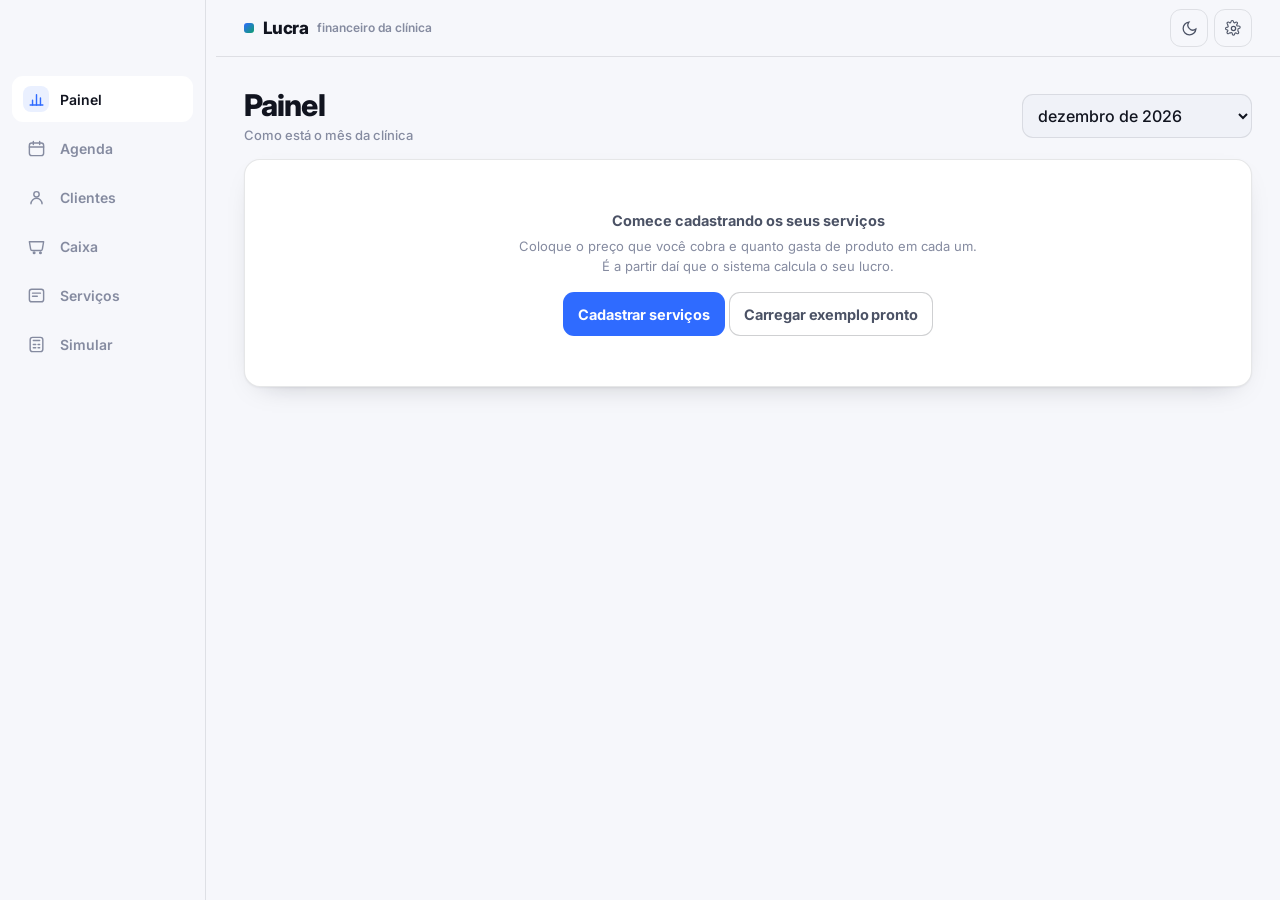
<file: fonte/base-original.html>
<!DOCTYPE html>
<html lang="pt-BR">
<head>
<meta charset="UTF-8">
<meta name="viewport" content="width=device-width, initial-scale=1, viewport-fit=cover">
<meta name="theme-color" content="#0E1016">
<title>Lucra · Financeiro para clínicas</title>
<link rel="preconnect" href="https://fonts.googleapis.com">
<link rel="preconnect" href="https://fonts.gstatic.com" crossorigin>
<link href="https://fonts.googleapis.com/css2?family=Inter:wght@400;500;600;700;800&display=swap" rel="stylesheet">
<style>
:root{
  --bg:#F6F7FB; --surf:#FFFFFF; --surf2:#F0F2F8; --line:rgba(17,20,31,.10); --line2:rgba(17,20,31,.20);
  --tx:#11141F; --tx2:#4B5265; --tx3:#858BA0;
  --ac:#2F6BFF; --ac-soft:rgba(47,107,255,.10);
  --ok:#0E9F6E; --ok-soft:rgba(14,159,110,.12);
  --war:#C2740A; --war-soft:rgba(194,116,10,.12);
  --bad:#D64545; --bad-soft:rgba(214,69,69,.12);
  --r:16px; --r-s:11px; --lado:16px; --max:960px;
  --sh:0 1px 2px rgba(17,20,31,.05),0 10px 28px -18px rgba(17,20,31,.35);
}
[data-t="escuro"]{
  --bg:#0E1016; --surf:#171A23; --surf2:#1E222D; --line:rgba(255,255,255,.09); --line2:rgba(255,255,255,.18);
  --tx:#EEF0F6; --tx2:#B2B8C8; --tx3:#7B8295;
  --ac:#6D97FF; --ac-soft:rgba(109,151,255,.14);
  --ok:#3DD39E; --ok-soft:rgba(61,211,158,.14);
  --war:#F0B45E; --war-soft:rgba(240,180,94,.14);
  --bad:#FF7A7A; --bad-soft:rgba(255,122,122,.14);
  --sh:0 1px 2px rgba(0,0,0,.4),0 10px 28px -18px rgba(0,0,0,.7);
}
*{margin:0;padding:0;box-sizing:border-box;-webkit-tap-highlight-color:transparent}
html{-webkit-text-size-adjust:100%}
body{font-family:'Inter',-apple-system,BlinkMacSystemFont,'Segoe UI',system-ui,sans-serif;
  background:var(--bg);color:var(--tx);font-size:15px;line-height:1.55;min-height:100dvh;
  -webkit-font-smoothing:antialiased;padding-bottom:calc(84px + env(safe-area-inset-bottom,0px))}
button,input,select,textarea{font-family:inherit;font-size:15px;color:inherit}
button{background:none;border:none;cursor:pointer;font-weight:600}
.wrap{width:100%;max-width:var(--max);margin:0 auto;padding:0 var(--lado)}

/* topo */
header{position:sticky;top:0;z-index:30;background:color-mix(in srgb,var(--bg) 86%,transparent);
  border-bottom:1px solid var(--line);backdrop-filter:blur(14px) saturate(170%);
  -webkit-backdrop-filter:blur(14px) saturate(170%);padding-top:env(safe-area-inset-top,0px)}
.top{display:flex;align-items:center;justify-content:space-between;gap:12px;height:56px}
.logo{display:flex;align-items:center;gap:9px;font-weight:800;letter-spacing:-.03em;font-size:17px}
.logo i{width:10px;height:10px;border-radius:3px;background:linear-gradient(135deg,var(--ac),var(--ok));display:block}
.logo small{font-weight:600;font-size:12px;color:var(--tx3);letter-spacing:0}
.ibtn{width:38px;height:38px;border-radius:11px;border:1px solid var(--line);display:grid;place-items:center;color:var(--tx2)}
.ibtn:active{background:var(--surf2)}

main{padding:18px 0 32px;animation:up .3s ease both}
@keyframes up{from{opacity:0;transform:translateY(6px)}to{opacity:1;transform:none}}
h1{font-size:22px;font-weight:800;letter-spacing:-.03em;line-height:1.2}
h2{font-size:16px;font-weight:700;letter-spacing:-.02em}
.sub{color:var(--tx3);font-size:13px;margin-top:3px;font-weight:500;line-height:1.45}
.eyebrow{font-size:10.5px;font-weight:700;letter-spacing:.08em;text-transform:uppercase;color:var(--tx3)}
.sec{margin-top:22px}
.sec-top{display:flex;align-items:center;justify-content:space-between;gap:10px;margin-bottom:10px;flex-wrap:wrap}
.sel-mes{max-width:230px}
@media (max-width:620px){.sel-mes{max-width:none;margin-top:4px}}

.card{background:var(--surf);border:1px solid var(--line);border-radius:var(--r);padding:15px;box-shadow:var(--sh)}
.card+.card{margin-top:10px}

/* botoes */
.btn{display:inline-flex;align-items:center;justify-content:center;gap:7px;min-height:44px;padding:0 14px;
  border-radius:var(--r-s);border:1px solid var(--line2);font-weight:700;font-size:14.5px;letter-spacing:-.01em;
  transition:transform .1s,background .15s}
.btn:active{transform:scale(.985)}
.btn.pri{background:var(--ac);color:#fff;border-color:transparent}
.btn.soft{background:var(--surf);color:var(--tx2)}
.btn.full{width:100%}
.btn.sm{min-height:36px;padding:0 10px;font-size:13px;border-radius:9px;font-weight:600}
.btn.danger{color:var(--bad);border-color:var(--line)}
.row{display:flex;gap:8px;flex-wrap:wrap}

/* campos */
label{display:block;font-size:12px;font-weight:600;color:var(--tx3);margin-bottom:5px;letter-spacing:.005em}
input,select{width:100%;background:var(--surf2);border:1px solid var(--line);border-radius:var(--r-s);
  padding:10px 11px;font-size:16px;font-weight:500;line-height:1.4;transition:border-color .15s,box-shadow .15s}
input:focus,select:focus{outline:none;border-color:var(--ac);box-shadow:0 0 0 3px var(--ac-soft)}
.grid2{display:grid;grid-template-columns:1fr 1fr;gap:10px}
.grid3{display:grid;grid-template-columns:repeat(3,1fr);gap:10px}
.field{margin-bottom:10px}
@media (max-width:520px){.grid3{grid-template-columns:1fr 1fr}}

/* stats */
.stats{display:grid;grid-template-columns:repeat(auto-fit,minmax(158px,1fr));gap:10px}
@media (max-width:379px){.stats{grid-template-columns:1fr}}
.stat{background:var(--surf);border:1px solid var(--line);border-radius:var(--r);padding:15px;box-shadow:var(--sh)}
.stat .lb{font-size:11.5px;font-weight:600;color:var(--tx3);display:flex;align-items:center;gap:6px;line-height:1.3}
.stat .vl{display:block;font-size:21px;font-weight:800;letter-spacing:-.035em;margin-top:6px;line-height:1.2;
  font-variant-numeric:tabular-nums;overflow-wrap:anywhere}
.stat .ex{display:block;font-size:11.5px;font-weight:500;color:var(--tx3);margin-top:4px;line-height:1.35}
.v-ok{color:var(--ok)} .v-bad{color:var(--bad)} .v-war{color:var(--war)} .v-ac{color:var(--ac)}

.bar{height:8px;border-radius:99px;background:var(--surf2);overflow:hidden;border:1px solid var(--line)}
.bar i{display:block;height:100%;background:linear-gradient(90deg,var(--ac),var(--ok));transition:width .5s ease}

/* listas */
.item{display:flex;align-items:center;gap:12px;padding:13px 0;border-bottom:1px solid var(--line);flex-wrap:wrap}
.item:last-child{border-bottom:none}
.item .mn{flex:1 1 auto;min-width:0}
.item .mn>b{display:block;font-size:14.5px;font-weight:700;letter-spacing:-.015em;line-height:1.3}
.item .mn small{display:block;font-size:12px;color:var(--tx3);font-weight:500;margin-top:2px;line-height:1.45}
.item .mn small b{font-weight:700;color:var(--tx2)}
.item .vr{text-align:right;font-weight:700;font-size:14.5px;font-variant-numeric:tabular-nums;white-space:nowrap}
.item .vr small{display:block;font-size:11.5px;color:var(--tx3);font-weight:500;margin-top:1px}
.item .acts{display:flex;gap:6px;margin-left:auto;flex:none}
.item .acts .btn{white-space:nowrap}
@media (max-width:620px){
  .item{align-items:flex-start}
  .item .mn{flex:1 1 100%}
  .item .vr{flex:1 1 100%;text-align:left;display:flex;align-items:baseline;gap:8px;margin-top:4px}
  .item .vr small{margin-top:0}
  .item .acts{width:100%;margin-left:0;margin-top:9px}
  .item .acts .btn{flex:1;padding:0 6px}
  .item .acts .btn.ic{flex:0 0 42px}
}
.pill{display:inline-flex;align-items:center;gap:5px;font-size:11px;font-weight:700;padding:3px 9px;
  border-radius:99px;background:var(--surf2);color:var(--tx2);border:1px solid var(--line)}
.pill.ok{background:var(--ok-soft);color:var(--ok);border-color:transparent}
.pill.bad{background:var(--bad-soft);color:var(--bad);border-color:transparent}
.pill.war{background:var(--war-soft);color:var(--war);border-color:transparent}
.pill.ac{background:var(--ac-soft);color:var(--ac);border-color:transparent}

table{width:100%;border-collapse:collapse;font-size:14px}
th{text-align:left;font-size:11.5px;font-weight:700;color:var(--tx3);text-transform:uppercase;
  letter-spacing:.06em;padding:0 8px 9px 0;white-space:nowrap}
td{padding:10px 8px 10px 0;border-top:1px solid var(--line);font-variant-numeric:tabular-nums}
th:last-child,td:last-child{text-align:right;padding-right:0}
.scroll{overflow-x:auto;-webkit-overflow-scrolling:touch}

.vazio{text-align:center;padding:30px 12px;color:var(--tx3)}
.vazio b{display:block;color:var(--tx2);font-size:14.5px;margin-bottom:5px}
.vazio p{font-size:13px;line-height:1.5}

/* nav */
nav{position:fixed;left:0;right:0;bottom:0;z-index:40;background:color-mix(in srgb,var(--bg) 88%,transparent);
  border-top:1px solid var(--line);backdrop-filter:blur(14px) saturate(170%);
  -webkit-backdrop-filter:blur(14px) saturate(170%);padding-bottom:max(8px,env(safe-area-inset-bottom,0px))}
nav ul{display:flex;max-width:var(--max);margin:0 auto;list-style:none;padding:8px 6px 6px;gap:1px}
nav li{flex:1 1 0;min-width:0;display:flex}
nav button{width:100%;display:flex;flex-direction:column;align-items:center;gap:5px;font-size:10.5px;
  font-weight:600;color:var(--tx3);padding:0 1px;min-width:0}
nav button .ico{width:42px;height:28px;border-radius:99px;display:grid;place-items:center;transition:.15s}
nav svg{width:19px;height:19px}
nav button[aria-current="true"]{color:var(--tx)}
nav button[aria-current="true"] .ico{background:var(--ac-soft);color:var(--ac)}
nav .rot{max-width:100%;white-space:nowrap;overflow:hidden;text-overflow:ellipsis}

/* folha deslizante */
.sheet-bg{position:fixed;inset:0;z-index:70;background:rgba(8,10,16,.55);display:flex;align-items:flex-end;
  justify-content:center;opacity:0;transition:opacity .2s;backdrop-filter:blur(3px);-webkit-backdrop-filter:blur(3px)}
.sheet-bg.on{opacity:1}
.sheet{width:100%;max-width:520px;background:var(--surf);border:1px solid var(--line);border-bottom:none;
  border-radius:22px 22px 0 0;padding:14px 16px calc(18px + env(safe-area-inset-bottom,0px));
  max-height:92dvh;overflow-y:auto;transform:translateY(16px);transition:transform .24s cubic-bezier(.2,.8,.2,1)}
.sheet-bg.on .sheet{transform:none}
.sheet .alca{width:38px;height:4px;border-radius:99px;background:var(--line2);margin:0 auto 14px}
.sheet h2{margin-bottom:3px}
.sheet .cab{margin-bottom:14px}
@media (min-width:720px){
  .sheet-bg{align-items:center;padding:20px}
  .sheet{border:1px solid var(--line);border-radius:var(--r);padding:20px;transform:translateY(10px) scale(.985)}
}
.toast{position:fixed;left:50%;bottom:98px;transform:translate(-50%,10px);background:var(--tx);color:var(--bg);
  padding:10px 17px;border-radius:99px;font-size:13.5px;font-weight:700;opacity:0;pointer-events:none;
  transition:.22s;z-index:60;max-width:88vw;text-align:center}
.toast.on{opacity:1;transform:translate(-50%,0)}

/* linhas do simulador */
.simrow{padding:12px 0;border-bottom:1px solid var(--line)}
.simrow:last-child{border-bottom:none}
.simtop{display:flex;align-items:center;gap:8px;flex-wrap:wrap}
.simtop>b:first-child{font-size:14.5px;font-weight:700;letter-spacing:-.015em}
.simtop .val{margin-left:auto;font-size:15.5px;font-weight:800;letter-spacing:-.03em;
  font-variant-numeric:tabular-nums;white-space:nowrap}
.simsub{display:flex;justify-content:space-between;gap:12px;flex-wrap:wrap;
  font-size:11.5px;color:var(--tx3);font-weight:500;margin:4px 0 9px}

/* opções com caixa de marcar */
.ck-l{padding:11px 0;border-bottom:1px solid var(--line)}
.ck-l:last-child{border-bottom:none}
.ck-l .sw{display:flex;align-items:center;gap:10px;cursor:pointer;margin:0;font-size:14px;
  font-weight:600;color:var(--tx);letter-spacing:-.01em}
.ck-l input[type=checkbox]{width:20px;height:20px;flex:none;accent-color:var(--ac);margin:0}
.ck-l small{display:block;font-size:11.5px;color:var(--tx3);line-height:1.4;margin:4px 0 0 30px}
.nota{background:var(--ac-soft);border:1px solid transparent;border-radius:var(--r-s);padding:11px 12px;
  font-size:12.5px;color:var(--tx2);line-height:1.5}
.nota b{color:var(--tx)}

@media (min-width:860px){
  :root{--lado:28px;--max:1080px}
  body{padding-bottom:40px;padding-left:216px;font-size:15.5px}
  h1{font-size:30px}
  main{padding:30px 0 48px}
  .sec{margin-top:30px}
  .card{padding:20px}
  .grid3{grid-template-columns:repeat(3,1fr)}
  .stats{grid-template-columns:repeat(auto-fit,minmax(190px,1fr))}
  .stat{padding:18px}
  .stat .vl{font-size:26px}
  nav{width:216px}
  nav{top:0;bottom:auto;right:auto;width:206px;height:100dvh;border-top:none;border-right:1px solid var(--line);
    background:var(--bg);backdrop-filter:none;-webkit-backdrop-filter:none;padding-bottom:0}
  nav ul{flex-direction:column;padding:76px 12px 0;gap:3px}
  nav li{flex:0 0 auto}
  nav button{flex-direction:row;justify-content:flex-start;gap:11px;padding:10px 11px;border-radius:11px;font-size:14px}
  nav button .ico{width:26px;height:26px;border-radius:8px}
  nav button[aria-current="true"]{background:var(--surf)}
  .toast{bottom:30px}
}
@media (prefers-reduced-motion:reduce){*{animation:none!important;transition:none!important}}
</style>
</head>
<body>

<header><div class="wrap top">
  <div class="logo"><i></i>Lucra <small>financeiro da clínica</small></div>
  <div class="row" style="gap:6px">
    <button class="ibtn" id="b-tema" aria-label="Tema">
      <svg width="17" height="17" viewBox="0 0 24 24" fill="none" stroke="currentColor" stroke-width="1.8" stroke-linecap="round"><path d="M21 12.8A9 9 0 1 1 11.2 3a7 7 0 0 0 9.8 9.8Z"/></svg></button>
    <button class="ibtn" id="b-cfg" aria-label="Ajustes">
      <svg width="17" height="17" viewBox="0 0 24 24" fill="none" stroke="currentColor" stroke-width="1.8" stroke-linecap="round"><circle cx="12" cy="12" r="3"/><path d="M19.4 15a1.7 1.7 0 0 0 .3 1.9l.1.1a2 2 0 1 1-2.8 2.8l-.1-.1a1.7 1.7 0 0 0-2.9 1.2V21a2 2 0 1 1-4 0v-.1A1.7 1.7 0 0 0 7 19.4a1.7 1.7 0 0 0-1.9.3l-.1.1a2 2 0 1 1-2.8-2.8l.1-.1a1.7 1.7 0 0 0-1.2-2.9H1a2 2 0 1 1 0-4h.1A1.7 1.7 0 0 0 2.6 7a1.7 1.7 0 0 0-.3-1.9l-.1-.1a2 2 0 1 1 2.8-2.8l.1.1a1.7 1.7 0 0 0 1.9.3H7a1.7 1.7 0 0 0 1-1.5V1a2 2 0 1 1 4 0v.1a1.7 1.7 0 0 0 1 1.5 1.7 1.7 0 0 0 1.9-.3l.1-.1a2 2 0 1 1 2.8 2.8l-.1.1a1.7 1.7 0 0 0-.3 1.9V7a1.7 1.7 0 0 0 1.5 1H21a2 2 0 1 1 0 4h-.1a1.7 1.7 0 0 0-1.5 1Z" transform="scale(.86) translate(1.9 1.9)"/></svg></button>
  </div>
</div></header>

<main><div class="wrap" id="view"></div></main>

<nav><ul>
  <li><button data-t="painel" aria-current="true"><span class="ico"><svg viewBox="0 0 24 24" fill="none" stroke="currentColor" stroke-width="1.8" stroke-linecap="round"><path d="M4 19h16"/><path d="M7 19v-6m5 6V6m5 13v-9"/></svg></span><span class="rot">Painel</span></button></li>
  <li><button data-t="agenda"><span class="ico"><svg viewBox="0 0 24 24" fill="none" stroke="currentColor" stroke-width="1.8" stroke-linecap="round"><rect x="3" y="5" width="18" height="16" rx="3"/><path d="M8 3v4m8-4v4M3 10h18"/></svg></span><span class="rot">Agenda</span></button></li>
  <li><button data-t="clientes"><span class="ico"><svg viewBox="0 0 24 24" fill="none" stroke="currentColor" stroke-width="1.8" stroke-linecap="round"><circle cx="12" cy="8" r="3.4"/><path d="M5 20a7 7 0 0 1 14 0"/></svg></span><span class="rot">Clientes</span></button></li>
  <li><button data-t="vendas"><span class="ico"><svg viewBox="0 0 24 24" fill="none" stroke="currentColor" stroke-width="1.8" stroke-linecap="round" stroke-linejoin="round"><path d="M3 6h18l-1.6 9.4a2 2 0 0 1-2 1.6H6.6a2 2 0 0 1-2-1.6Z"/><circle cx="9" cy="20" r="1"/><circle cx="17" cy="20" r="1"/></svg></span><span class="rot">Caixa</span></button></li>
  <li><button data-t="servicos"><span class="ico"><svg viewBox="0 0 24 24" fill="none" stroke="currentColor" stroke-width="1.8" stroke-linecap="round"><rect x="3" y="4" width="18" height="16" rx="3"/><path d="M7 9h10M7 13h6"/></svg></span><span class="rot">Serviços</span></button></li>
  <li><button data-t="sim"><span class="ico"><svg viewBox="0 0 24 24" fill="none" stroke="currentColor" stroke-width="1.8" stroke-linecap="round"><rect x="4" y="3" width="16" height="18" rx="3"/><path d="M8 7h8M8 12h3m3 0h2M8 16h3m3 0h2"/></svg></span><span class="rot">Simular</span></button></li>
</ul></nav>

<div class="toast" id="toast"></div>

<script>
/* ═══════════════════════════════════════════════════════════════
   LUCRA — financeiro para clínicas de estética · versão 1
   Arquivo único, dados só no navegador de quem usa.
   Partes: serviços com custo · taxas · movimento · reservas · meta
═══════════════════════════════════════════════════════════════ */
const CHAVE='lucra:v1';

const PAD={
  tema:'claro', meta:0, imposto:6, custoDomicilio:0,
  taxas:{pix:0, dinheiro:0, debito:1.37, cred1:3.15, parc:5.39, parcExtra:0.70},
  servicos:[], vendas:[], despesas:[], retiradas:[], clientes:[], agenda:[]
};
let S=JSON.parse(JSON.stringify(PAD));

/* ── persistência ── */
function carregar(){
  try{const r=localStorage.getItem(CHAVE); if(r){const d=JSON.parse(r); if(d&&typeof d==='object')S=Object.assign(JSON.parse(JSON.stringify(PAD)),d)}}catch(e){}
  normalizar();
}
function salvar(){ try{localStorage.setItem(CHAVE,JSON.stringify(S))}catch(e){} }
function normalizar(){
  S.taxas=Object.assign({},PAD.taxas,S.taxas||{});
  ['servicos','vendas','despesas','retiradas','clientes','agenda'].forEach(k=>{ if(!Array.isArray(S[k]))S[k]=[] });
  S.agenda.forEach(a=>{ if(!a.status)a.status='marcado' });
  S.meta=num(S.meta); S.imposto=num(S.imposto); S.custoDomicilio=num(S.custoDomicilio);
  S.tema=S.tema==='escuro'?'escuro':'claro';
  S.servicos.forEach(s=>{ s.preco=num(s.preco); s.custo=num(s.custo); s.comissao=num(s.comissao);
    s.precoMax=num(s.precoMax); if(s.precoMax<=s.preco)s.precoMax=0 });
  S.vendas.forEach(v=>{ v.valor=num(v.valor); v.parcelas=Math.max(1,parseInt(v.parcelas)||1);
    v.sessoes=Math.max(1,parseInt(v.sessoes)||1); v.desloc=num(v.desloc);
    if(!Array.isArray(v.usadas))v.usadas=[]; if(v.usadas.length>v.sessoes)v.usadas.length=v.sessoes });
  S.despesas.forEach(d=>{ d.valor=num(d.valor) });
  S.vendas.forEach(v=>{ if(v.estorno){ if(typeof v.estorno!=='object'||Array.isArray(v.estorno))delete v.estorno;
    else v.estorno.valor=num(v.estorno.valor) } });
}

/* ── utilidades ── */
const $=s=>document.querySelector(s);
const uid=()=>Math.random().toString(36).slice(2,10);
const num=v=>{const n=Number(String(v==null?0:v).replace(',','.'));return isFinite(n)?n:0};
const esc=t=>String(t==null?'':t).replace(/[&<>"']/g,c=>({'&':'&amp;','<':'&lt;','>':'&gt;','"':'&quot;',"'":'&#39;'}[c]));
const brl=v=>{ if(!isFinite(v)||Math.abs(v)<0.005)v=0;
  return (v<0?'-':'')+'R$ '+Math.abs(v).toLocaleString('pt-BR',{minimumFractionDigits:2,maximumFractionDigits:2}) };
const pct=v=>v.toLocaleString('pt-BR',{minimumFractionDigits:0,maximumFractionDigits:2})+'%';
const hojeISO=()=>{const d=new Date();return `${d.getFullYear()}-${String(d.getMonth()+1).padStart(2,'0')}-${String(d.getDate()).padStart(2,'0')}`};
const mesDe=iso=>String(iso||'').slice(0,7);
const mesAtual=()=>mesDe(hojeISO());
const dataBR=iso=>{const[a,m,d]=String(iso||'').split('-');return d?`${d}/${m}`:''};
const MESES=['janeiro','fevereiro','março','abril','maio','junho','julho','agosto','setembro','outubro','novembro','dezembro'];
const mesNome=mes=>{const[a,m]=String(mes).split('-');return `${MESES[(+m||1)-1]} de ${a}`};
function toast(t){const e=$('#toast');e.textContent=t;e.classList.add('on');setTimeout(()=>e.classList.remove('on'),1800)}

/* folha deslizante: substitui prompt do navegador */
let fecharSheet=()=>{};
function abrirSheet(titulo,sub,corpo,aoAbrir){
  const bg=document.createElement('div'); bg.className='sheet-bg';
  bg.innerHTML=`<div class="sheet" role="dialog" aria-modal="true"><div class="alca"></div>
    <div class="cab"><h2>${esc(titulo)}</h2>${sub?`<p class="sub">${sub}</p>`:''}</div>${corpo}</div>`;
  document.body.appendChild(bg);
  document.body.style.overflow='hidden';
  requestAnimationFrame(()=>bg.classList.add('on'));
  const fechar=()=>{ bg.classList.remove('on'); document.body.style.overflow='';
    setTimeout(()=>bg.remove(),220); document.removeEventListener('keydown',esc2); fecharSheet=()=>{} };
  const esc2=e=>{ if(e.key==='Escape')fechar() };
  document.addEventListener('keydown',esc2);
  bg.onclick=e=>{ if(e.target===bg)fechar() };
  fecharSheet=fechar;
  if(aoAbrir)aoAbrir(fechar);
  return fechar;
}
const serv=id=>S.servicos.find(s=>s.id===id)||null;
const cli=id=>S.clientes.find(c=>c.id===id)||null;
const nomeCli=v=>{const c=cli(v.clienteId);return c?c.nome:(v.cliente||'')};
const soNum=t=>String(t||'').replace(/\D/g,'');
const zap=(tel,msg)=>{const n=soNum(tel);if(!n)return'';
  const full=n.length<=11?'55'+n:n; return `https://wa.me/${full}?text=${encodeURIComponent(msg||'')}`};
const diasEntre=(a,b)=>Math.round((new Date(b+'T12:00')-new Date(a+'T12:00'))/864e5);
const somaDias=(iso,n)=>{const d=new Date(iso+'T12:00');d.setDate(d.getDate()+n);
  return `${d.getFullYear()}-${String(d.getMonth()+1).padStart(2,'0')}-${String(d.getDate()).padStart(2,'0')}`};
const DSEM=['domingo','segunda','terça','quarta','quinta','sexta','sábado'];
const diaSemana=iso=>DSEM[new Date(iso+'T12:00').getDay()];
/* último atendimento do cliente num serviço, e quando ele deveria voltar */
function retornos(){
  const fora=[];
  S.clientes.forEach(c=>{
    const vs=S.vendas.filter(v=>v.clienteId===c.id);
    const porServ={};
    vs.forEach(v=>{ if(!porServ[v.servicoId]||v.data>porServ[v.servicoId])porServ[v.servicoId]=v.data });
    Object.keys(porServ).forEach(sid=>{
      const s=serv(sid); if(!s||!s.retorno)return;
      const prev=somaDias(porServ[sid],s.retorno);
      const atraso=diasEntre(prev,hojeISO());
      const jaMarcado=S.agenda.some(a=>a.clienteId===c.id&&a.servicoId===sid&&a.status==='marcado'&&a.data>=hojeISO());
      if(atraso>=0&&!jaMarcado)fora.push({cliente:c,servico:s,ultimo:porServ[sid],previsto:prev,atraso});
    });
  });
  return fora.sort((a,b)=>b.atraso-a.atraso);
}

/* ── cálculo central: quanto sobra de uma venda ── */
const FORMAS=[
  {k:'pix',n:'Pix'},{k:'dinheiro',n:'Dinheiro'},{k:'debito',n:'Débito'},
  {k:'cred1',n:'Crédito à vista'},{k:'parc',n:'Crédito parcelado'}
];
function taxaDe(forma,parcelas){
  const t=S.taxas;
  if(forma==='pix')return num(t.pix);
  if(forma==='dinheiro')return num(t.dinheiro);
  if(forma==='debito')return num(t.debito);
  if(forma==='cred1')return num(t.cred1);
  const p=Math.max(2,parseInt(parcelas)||2);
  return num(t.parc)+num(t.parcExtra)*(p-2);
}
function conta(venda){
  const s=serv(venda.servicoId);
  const bruto=num(venda.valor);
  const tx=taxaDe(venda.forma,venda.parcelas);
  const taxa=bruto*tx/100;
  const liquido=bruto-taxa;
  const sessoes=Math.max(1,parseInt(venda.sessoes)||1);
  const custo=(s?num(s.custo):0)*sessoes;      /* pacote: o produto sai em toda sessão */
  const desloc=num(venda.desloc)*sessoes;      /* domicílio: deslocamento por visita */
  const cp=s?num(s.comissao):0;
  const comissao=bruto*cp/100;
  const imposto=bruto*num(S.imposto)/100;
  let lucro=liquido-custo-desloc-comissao-imposto;

  /* estorno: o que volta e o que a clínica perde de verdade */
  const e=venda.estorno;
  let devolvido=0, recuperado=0;
  if(e){
    devolvido=Math.min(num(e.valor),bruto);
    const prop=bruto?devolvido/bruto:0;
    if(e.taxaVolta)recuperado+=taxa*prop;
    if(!e.produtoUsado)recuperado+=custo*prop;
    if(!e.comissaoPaga)recuperado+=comissao*prop;
    if(e.impostoVolta)recuperado+=imposto*prop;
    lucro=lucro-devolvido+recuperado;
  }
  const usadas=Array.isArray(venda.usadas)?venda.usadas.length:0;
  return {bruto,tx,taxa,liquido,custo,desloc,comissao,cp,imposto,lucro,devolvido,recuperado,
    sessoes,usadas,restam:Math.max(0,sessoes-usadas),porSessao:sessoes?bruto/sessoes:bruto,
    estornado:!!e,margem:bruto?lucro/bruto*100:0,nome:s?s.nome:'Serviço removido'};
}

/* ── agregados do mês ── */
function resumo(mes){
  const vs=S.vendas.filter(v=>mesDe(v.data)===mes);
  const ds=S.despesas.filter(d=>mesDe(d.data)===mes);
  const r={bruto:0,taxa:0,custo:0,desloc:0,comissao:0,imposto:0,liquido:0,lucroBruto:0,despesas:0,
    devolvido:0,qtdEstorno:0,qtd:vs.length,porServico:{},porDia:{}};
  vs.forEach(v=>{
    const c=conta(v);
    if(c.estornado){ r.devolvido+=c.devolvido; r.qtdEstorno++ }
    r.desloc+=c.desloc;
    r.bruto+=c.bruto; r.taxa+=c.taxa; r.custo+=c.custo; r.liquido+=c.liquido; r.lucroBruto+=c.lucro;
    r.comissao+=c.comissao; r.imposto+=c.imposto;
    const k=v.servicoId||'x';
    const a=r.porServico[k]||(r.porServico[k]={nome:c.nome,qtd:0,bruto:0,lucro:0});
    a.qtd++; a.bruto+=c.bruto; a.lucro+=c.lucro;
    r.porDia[v.data]=(r.porDia[v.data]||0)+c.lucro;
  });
  ds.forEach(d=>r.despesas+=num(d.valor));
  r.lucro=r.lucroBruto-r.despesas;
  r.ticket=r.qtd?r.bruto/r.qtd:0;
  return r;
}
/* reserva de insumo: custo das vendas do mês menos o que já foi comprado */
function reservas(mes){
  const vs=S.vendas.filter(v=>mesDe(v.data)===mes);
  const mapa={};
  vs.forEach(v=>{
    const s=serv(v.servicoId); if(!s)return;
    const a=mapa[s.id]||(mapa[s.id]={nome:s.nome,qtd:0,reservar:0,gasto:0});
    const n=Math.max(1,parseInt(v.sessoes)||1);
    a.qtd+=n; a.reservar+=num(s.custo)*n;
  });
  S.despesas.filter(d=>mesDe(d.data)===mes&&d.servicoId).forEach(d=>{
    const s=serv(d.servicoId); if(!s)return;
    const a=mapa[s.id]||(mapa[s.id]={nome:s.nome,qtd:0,reservar:0,gasto:0});
    a.gasto+=num(d.valor);
  });
  return Object.values(mapa).map(a=>Object.assign(a,{falta:Math.max(0,a.reservar-a.gasto)}));
}

/* ── roteador ── */
let tela='painel', mesSel=mesAtual();
let edit={t:'',id:''};
const E=(t,id)=>edit.t===t&&edit.id===id;
const emEdicao=t=>edit.t===t?edit.id:'';
function abrirEdicao(t,id){ edit={t,id}; render(); window.scrollTo({top:0,behavior:'smooth'}) }
function fecharEdicao(){ edit={t:'',id:''}; render() }
const T={};
function ir(t){ tela=t; edit={t:'',id:''}; document.querySelectorAll('nav button').forEach(b=>b.setAttribute('aria-current',String(b.dataset.t===t))); render(); window.scrollTo(0,0) }
function render(){ const el=$('#view'); el.innerHTML=''; (T[tela]||T.painel)(el) }
function tema(){ document.documentElement.dataset.t=S.tema; const m=document.querySelector('meta[name=theme-color]'); if(m)m.setAttribute('content',S.tema==='escuro'?'#0E1016':'#F6F7FB') }

function seletorMes(){
  const meses=new Set([mesAtual(),mesSel]);
  S.vendas.forEach(v=>meses.add(mesDe(v.data)));
  S.despesas.forEach(d=>meses.add(mesDe(d.data)));
  const lista=[...meses].filter(Boolean).sort().reverse();
  return `<select id="sel-mes" class="sel-mes">${lista.map(m=>
    `<option value="${m}" ${m===mesSel?'selected':''}>${mesNome(m)}</option>`).join('')}</select>`;
}
function ligarMes(){ const s=$('#sel-mes'); if(s)s.onchange=()=>{mesSel=s.value;render()} }

/* ══════════ PAINEL ══════════ */
T.painel=function(el){
  const r=resumo(mesSel), res=reservas(mesSel);
  const faltaReserva=res.reduce((a,b)=>a+b.falta,0);
  const metaPct=S.meta>0?Math.min(100,r.bruto/S.meta*100):0;
  const margem=r.bruto?r.lucro/r.bruto*100:0;

  let x=`<div class="sec-top"><div><h1>Painel</h1>
    <p class="sub">Como está o mês da clínica</p></div>${seletorMes()}</div>`;

  if(!S.servicos.length){
    x+=`<div class="card" style="margin-top:14px"><div class="vazio">
      <b>Comece cadastrando os seus serviços</b>
      <p>Coloque o preço que você cobra e quanto gasta de produto em cada um.<br>É a partir daí que o sistema calcula o seu lucro.</p>
      <button class="btn pri" id="ir-serv" style="margin-top:16px">Cadastrar serviços</button>
      <button class="btn soft" id="ir-demo" style="margin-top:8px">Carregar exemplo pronto</button>
    </div></div>`;
    el.innerHTML=x; ligarMes();
    $('#ir-serv').onclick=()=>ir('servicos');
    $('#ir-demo').onclick=()=>{demo();toast('Exemplo carregado');render()};
    return;
  }

  x+=`<div class="stats" style="margin-top:14px">
    <div class="stat"><span class="lb">Entrou no mês</span><span class="vl">${brl(r.bruto)}</span>
      <span class="ex">${r.qtd} atendimento(s) · ticket ${brl(r.ticket)}</span></div>
    <div class="stat"><span class="lb">Sobrou de verdade</span>
      <span class="vl ${r.lucro>=0?'v-ok':'v-bad'}">${brl(r.lucro)}</span>
      <span class="ex">margem de ${pct(margem)}</span></div>
    <div class="stat"><span class="lb">Ficou com a maquininha</span><span class="vl v-war">${brl(r.taxa)}</span>
      <span class="ex">taxas de pagamento</span></div>
    <div class="stat"><span class="lb">Produto usado</span><span class="vl">${brl(r.custo)}</span>
      <span class="ex">insumo dos atendimentos</span></div>
    ${r.desloc?`<div class="stat"><span class="lb">Deslocamento</span><span class="vl">${brl(r.desloc)}</span>
      <span class="ex">atendimentos em domicílio</span></div>`:''}
    <div class="stat"><span class="lb">Comissões</span><span class="vl">${brl(r.comissao)}</span>
      <span class="ex">da equipe, por atendimento</span></div>
    <div class="stat"><span class="lb">Impostos</span><span class="vl">${brl(r.imposto)}</span>
      <span class="ex">${pct(num(S.imposto))} sobre o faturamento</span></div>
    <div class="stat"><span class="lb">Despesas do mês</span><span class="vl">${brl(r.despesas)}</span>
      <span class="ex">aluguel, contas, compras</span></div>
    ${r.qtdEstorno?`<div class="stat"><span class="lb">Estornos</span><span class="vl v-bad">${brl(r.devolvido)}</span>
      <span class="ex">${r.qtdEstorno} devolvido(s) ao cliente</span></div>`:''}
    <div class="stat"><span class="lb">A separar para repor</span>
      <span class="vl ${faltaReserva>0?'v-ac':'v-ok'}">${brl(faltaReserva)}</span>
      <span class="ex">${faltaReserva>0?'ainda não comprado':'estoque em dia'}</span></div>
  </div>`;

  x+=`<div class="sec"><div class="card">
    <div class="sec-top" style="margin-bottom:12px">
      <div><h2>Meta do mês</h2><p class="sub">${S.meta>0?`${pct(metaPct)} de ${brl(S.meta)}`:'Defina uma meta de faturamento'}</p></div>
      <button class="btn soft sm" id="ed-meta">${S.meta>0?'Alterar':'Definir'}</button></div>
    <div class="bar"><i style="width:${metaPct}%"></i></div>
    ${S.meta>0?`<p class="sub" style="margin-top:9px">${r.bruto>=S.meta?'Meta batida. Parabéns!':`Faltam ${brl(S.meta-r.bruto)} para bater a meta.`}</p>`:''}
  </div></div>`;

  const hoje=hojeISO();
  const agHoje=S.agenda.filter(a=>a.status==='marcado'&&a.data===hoje).sort((a,b)=>(a.hora||'').localeCompare(b.hora||''));
  const ret=retornos();
  x+=`<div class="sec"><div class="grid2" style="gap:10px">
    <button class="card" style="text-align:left;cursor:pointer" id="ir-agenda">
      <span class="eyebrow">Hoje na agenda</span>
      <div style="font-size:21px;font-weight:800;letter-spacing:-.03em;margin-top:6px">${agHoje.length} atendimento(s)</div>
      <div class="sub" style="margin-top:2px">${agHoje.length?`primeiro às ${agHoje[0].hora||'--:--'}`:'nenhum marcado para hoje'}</div></button>
    <button class="card" style="text-align:left;cursor:pointer" id="ir-ret">
      <span class="eyebrow">Para chamar de volta</span>
      <div style="font-size:21px;font-weight:800;letter-spacing:-.03em;margin-top:6px" class="${ret.length?'v-ac':''}">${ret.length} cliente(s)</div>
      <div class="sub" style="margin-top:2px">${ret.length?'passaram do intervalo de retorno':'ninguém em atraso'}</div></button>
  </div></div>`;
  x+=`<div class="sec"><button class="btn soft full" id="ir-res">Ver reservas de produto · ${brl(faltaReserva)} a separar</button></div>`;

  const pacs=pacotesAbertos();
  if(pacs.length){
    const aEntregar=pacs.reduce((a,p)=>a+p.c.porSessao*p.c.restam,0);
    x+=`<div class="sec"><div class="sec-top"><h2>Pacotes em aberto</h2>
      <span class="pill">${pacs.length}</span></div><div class="card">`;
    pacs.forEach(p=>{
      x+=`<div class="item"><div class="mn"><b>${esc(p.cliente?p.cliente.nome:'Sem cadastro')}</b>
        <small>${esc(p.c.nome)} · vendido em ${dataBR(p.venda.data)} · ${brl(p.c.porSessao)} por sessão</small></div>
        <div class="vr">${p.c.restam} de ${p.c.sessoes}<small>ainda por fazer</small></div>
        <div class="acts"><button class="btn sm pri" data-pac="${p.venda.id}">Usar sessão</button></div></div>`});
    x+=`<p class="sub" style="margin-top:12px">Já recebido, mas ainda por entregar: <b>${brl(aEntregar)}</b>.
      Esse dinheiro está no caixa, só que o trabalho ainda vem.</p></div></div>`;
  }

  const ps=Object.values(r.porServico).sort((a,b)=>b.lucro-a.lucro);
  x+=`<div class="sec"><div class="sec-top"><h2>Lucro por procedimento</h2></div><div class="card">`;
  if(!ps.length){ x+=`<div class="vazio"><b>Nenhum atendimento neste mês</b><p>Registre uma venda em Movimento para ver os números.</p></div>` }
  else{
    const maxL=Math.max(...ps.map(a=>Math.abs(a.lucro)))||1;
    ps.forEach(a=>{ const mg=a.bruto?a.lucro/a.bruto*100:0;
      x+=`<div style="padding:12px 0;border-bottom:1px solid var(--line)">
        <div style="display:flex;justify-content:space-between;gap:10px;align-items:baseline">
          <b style="font-size:14.5px;letter-spacing:-.015em">${esc(a.nome)}</b>
          <b style="font-size:14.5px;white-space:nowrap" class="${a.lucro>=0?'v-ok':'v-bad'}">${brl(a.lucro)}</b></div>
        <div style="display:flex;justify-content:space-between;gap:10px;font-size:12.5px;color:var(--tx3);font-weight:600;margin:3px 0 8px">
          <span>${a.qtd} atendimento(s) · entrou ${brl(a.bruto)}</span><span>${pct(mg)}</span></div>
        <div class="bar"><i style="width:${Math.abs(a.lucro)/maxL*100}%"></i></div></div>`});
  }
  x+=`</div></div>`;

  const dias=Object.keys(r.porDia).sort();
  if(dias.length){
    const max=Math.max(...dias.map(d=>Math.abs(r.porDia[d])))||1;
    const melhorD=dias.reduce((a,d)=>r.porDia[d]>r.porDia[a]?d:a,dias[0]);
    const piorD=dias.reduce((a,d)=>r.porDia[d]<r.porDia[a]?d:a,dias[0]);
    const media=dias.reduce((a,d)=>a+r.porDia[d],0)/dias.length;
    x+=`<div class="sec"><div class="sec-top"><h2>Lucro por dia</h2></div><div class="card">
      <div id="dia-info" class="nota" style="margin-bottom:12px">Melhor dia: <b>${dataBR(melhorD)}</b> com <b class="v-ok">${brl(r.porDia[melhorD])}</b>.
        Média de <b>${brl(media)}</b> por dia. Toque numa barra para ver o valor.</div>
      <div style="display:flex;align-items:flex-end;gap:3px;height:96px">`;
    dias.forEach(d=>{ const v=r.porDia[d], h=Math.max(4,Math.abs(v)/max*86);
      x+=`<button data-dia="${d}" data-val="${v}" title="${dataBR(d)}: ${brl(v)}"
        style="flex:1;min-width:0;padding:0;height:${h}px;border:none;border-radius:5px 5px 2px 2px;cursor:pointer;
        background:${v>=0?'linear-gradient(180deg,var(--ac),var(--ok))':'var(--bad)'}"></button>`});
    x+=`</div><div style="display:flex;justify-content:space-between;font-size:11px;color:var(--tx3);font-weight:600;margin-top:6px">
        <span>${dataBR(dias[0])}</span><span>${dataBR(dias[dias.length-1])}</span></div>
      <p class="sub" style="margin-top:8px">Pior dia: ${dataBR(piorD)} com ${brl(r.porDia[piorD])}.</p></div></div>`;
  }

  el.innerHTML=x; ligarMes();
  document.querySelectorAll('[data-dia]').forEach(b=>b.onclick=()=>{
    const d=b.dataset.dia, v=num(b.dataset.val);
    $('#dia-info').innerHTML=`<b>${dataBR(d)}</b> · ${diaSemana(d)}: sobrou
      <b class="${v>=0?'v-ok':'v-bad'}">${brl(v)}</b>.`;
  });
  document.querySelectorAll('[data-pac]').forEach(b=>b.onclick=()=>usarSessao(b.dataset.pac));
  $('#ir-agenda').onclick=()=>ir('agenda');
  $('#ir-ret').onclick=()=>ir('agenda');
  $('#ir-res').onclick=()=>{tela='reserva';document.querySelectorAll('nav button').forEach(b=>b.setAttribute('aria-current','false'));render();window.scrollTo(0,0)};
  $('#ed-meta').onclick=()=>{
    abrirSheet('Meta do mês','Quanto você quer faturar em '+mesNome(mesSel),
      `<div class="field"><label>Meta de faturamento (R$)</label>
         <input id="m-valor" inputmode="decimal" value="${S.meta||''}" placeholder="0,00"></div>
       <div class="row" style="margin-top:4px">
         <button class="btn pri" id="m-ok" style="flex:1">Salvar meta</button>
         <button class="btn soft" id="m-no">Cancelar</button></div>`,
      fechar=>{
        const i=$('#m-valor'); i.focus(); i.select();
        $('#m-no').onclick=fechar;
        $('#m-ok').onclick=()=>{ S.meta=num(i.value); salvar(); fechar(); toast('Meta atualizada'); render() };
        i.addEventListener('keydown',e=>{if(e.key==='Enter')$('#m-ok').click()});
      });
  };
};

/* ══════════ MOVIMENTO (vendas + despesas) ══════════ */
let buscaCx='';
T.vendas=function(el){
  const qx=buscaCx.trim().toLowerCase();
  const casaV=v=>{ if(!qx)return true; const c=conta(v);
    return (c.nome||'').toLowerCase().includes(qx)||(nomeCli(v)||'').toLowerCase().includes(qx)
      ||dataBR(v.data).includes(qx)||String(v.valor).includes(qx) };
  const casaD=d=>!qx||(d.desc||'').toLowerCase().includes(qx)||dataBR(d.data).includes(qx)||String(d.valor).includes(qx);
  const todasV=S.vendas.filter(v=>mesDe(v.data)===mesSel);
  const todasD=S.despesas.filter(d=>mesDe(d.data)===mesSel);
  const vs=todasV.filter(casaV).sort((a,b)=>b.data.localeCompare(a.data)||b.id.localeCompare(a.id));
  const ds=todasD.filter(casaD).sort((a,b)=>b.data.localeCompare(a.data));

  let x=`<div class="sec-top"><div><h1>Movimento</h1>
    <p class="sub">O que entrou e o que saiu</p></div>${seletorMes()}</div>`;

  if(!S.servicos.length){
    x+=`<div class="card" style="margin-top:14px"><div class="vazio"><b>Cadastre um serviço primeiro</b>
      <p>Sem serviço cadastrado não dá para registrar atendimento.</p>
      <button class="btn pri" id="ir-serv" style="margin-top:16px">Ir para Serviços</button></div></div>`;
    el.innerHTML=x; ligarMes(); $('#ir-serv').onclick=()=>ir('servicos'); return;
  }

  const edV=S.vendas.find(v=>v.id===emEdicao('venda'));
  x+=`<div class="sec"><div class="card" ${edV?'style="border-color:var(--ac)"':''}>
    <h2 style="margin-bottom:12px">${edV?'Editar atendimento':'Registrar atendimento'}</h2>
    <div class="field"><label>Procedimento</label>
      <select id="f-serv">${S.servicos.map(s=>`<option value="${s.id}" ${edV&&edV.servicoId===s.id?'selected':''}>${esc(s.nome)} · ${s.precoMax?brl(s.preco)+' a '+brl(s.precoMax):brl(s.preco)}</option>`).join('')}</select></div>
    <div class="grid2">
      <div class="field"><label>Valor cobrado</label><input id="f-valor" inputmode="decimal" placeholder="0,00" value="${edV?edV.valor:''}"></div>
      <div class="field"><label>Data</label><input id="f-data" type="date" value="${edV?edV.data:hojeISO()}"></div>
    </div>
    <div class="grid2">
      <div class="field"><label>Forma de pagamento</label>
        <select id="f-forma">${FORMAS.map(f=>`<option value="${f.k}" ${edV&&edV.forma===f.k?'selected':''}>${f.n}</option>`).join('')}</select></div>
      <div class="field" id="box-parc" style="display:${edV&&edV.forma==='parc'?'':'none'}"><label>Parcelas</label>
        <select id="f-parc">${Array.from({length:11},(_,i)=>i+2).map(n=>`<option value="${n}" ${edV&&edV.parcelas===n?'selected':''}>${n}x</option>`).join('')}</select></div>
    </div>
    <div class="grid2">
      <div class="field"><label>Pacote de sessões</label>
        <select id="f-sess">${Array.from({length:12},(_,i)=>i+1).map(n=>
          `<option value="${n}" ${edV&&(edV.sessoes||1)===n?'selected':''}>${n===1?'Sessão avulsa':n+' sessões'}</option>`).join('')}</select></div>
      <div class="field"><label>Ir até o cliente (R$ por visita)</label>
        <input id="f-desloc" inputmode="decimal" placeholder="0,00 = na sala" value="${edV&&edV.desloc?edV.desloc:''}"></div>
    </div>
    <div class="field"><label>Cliente</label>
      <select id="f-cli"><option value="">Sem cadastro</option>
      ${S.clientes.slice().sort((a,b)=>a.nome.localeCompare(b.nome)).map(c=>`<option value="${c.id}" ${edV&&edV.clienteId===c.id?'selected':''}>${esc(c.nome)}</option>`).join('')}</select></div>
    <div class="nota" id="previa">Escolha o procedimento e o valor para ver quanto sobra.</div>
    <div class="row" style="margin-top:12px">
      <button class="btn pri" id="f-add" style="flex:1">${edV?'Salvar alterações':'Registrar atendimento'}</button>
      ${edV?'<button class="btn soft" id="f-cancel">Cancelar</button>':''}</div>
  </div></div>`;

  if(todasV.length+todasD.length>4)
    x+=`<div class="sec"><input id="x-busca" type="search" placeholder="buscar por procedimento, cliente, descrição, data ou valor" value="${esc(buscaCx)}"></div>`;

  x+=`<div class="sec"><div class="sec-top"><h2>Atendimentos do mês</h2>
    <span class="pill">${vs.length}${qx&&todasV.length!==vs.length?' de '+todasV.length:''}</span></div><div class="card">`;
  if(!vs.length){ x+=`<div class="vazio"><b>${qx?'Nada encontrado':'Nenhum atendimento ainda'}</b>
    <p>${qx?'Tente outro termo.':'Registre o primeiro acima.'}</p></div>` }
  else vs.forEach(v=>{ const c=conta(v);
    x+=`<div class="item"><div class="mn"><b>${esc(c.nome)} ${c.sessoes>1?`<span class="pill">pacote ${c.usadas}/${c.sessoes}</span>`:''} ${c.estornado?'<span class="pill bad">estornado</span>':''}</b>
      <small>${dataBR(v.data)} · ${FORMAS.find(f=>f.k===v.forma)?.n||v.forma}${v.forma==='parc'?' '+v.parcelas+'x':''}${nomeCli(v)?' · '+esc(nomeCli(v)):''}${c.desloc?' · domicílio':''}${c.estornado?' · devolvido '+brl(c.devolvido):''}</small></div>
      <div class="vr">${brl(c.bruto)}<small class="${c.lucro>=0?'v-ok':'v-bad'}">${c.estornado?'resultado':'sobra'} ${brl(c.lucro)}</small></div>
      <div class="acts">
      ${c.restam&&!c.estornado?`<button class="btn sm pri" data-ses-v="${v.id}">Usar sessão</button>`:''}
      <button class="btn sm soft" data-ed-v="${v.id}">Editar</button>
      <button class="btn sm danger ic" data-del-v="${v.id}">×</button></div></div>`});
  x+=`</div></div>`;

  const edD=S.despesas.find(d=>d.id===emEdicao('desp'));
  x+=`<div class="sec"><div class="card" ${edD?'style="border-color:var(--ac)"':''}>
    <h2 style="margin-bottom:12px">${edD?'Editar saída':'Registrar saída'}</h2>
    <div class="grid2">
      <div class="field"><label>Descrição</label><input id="d-desc" placeholder="aluguel, compra de toxina..." value="${edD?esc(edD.desc||''):''}"></div>
      <div class="field"><label>Valor</label><input id="d-valor" inputmode="decimal" placeholder="0,00" value="${edD?edD.valor:''}"></div>
    </div>
    <div class="grid2">
      <div class="field"><label>Data</label><input id="d-data" type="date" value="${edD?edD.data:hojeISO()}"></div>
      <div class="field"><label>É compra de produto de qual serviço?</label>
        <select id="d-serv"><option value="">Não é produto (despesa geral)</option>
        ${S.servicos.map(s=>`<option value="${s.id}" ${edD&&edD.servicoId===s.id?'selected':''}>${esc(s.nome)}</option>`).join('')}</select></div>
    </div>
    <div class="row">
      <button class="btn ${edD?'pri':'soft'}" id="d-add" style="flex:1">${edD?'Salvar alterações':'Registrar saída'}</button>
      ${edD?'<button class="btn soft" id="d-cancel">Cancelar</button>':''}</div>
  </div></div>`;

  x+=`<div class="sec"><div class="sec-top"><h2>Saídas do mês</h2>
    <span class="pill">${ds.length}${qx&&todasD.length!==ds.length?' de '+todasD.length:''}</span></div><div class="card">`;
  if(!ds.length){ x+=`<div class="vazio"><b>${qx?'Nada encontrado':'Nenhuma saída registrada'}</b>
    <p>${qx?'Tente outro termo.':'Aluguel, luz, compra de produto, tudo entra aqui.'}</p></div>` }
  else ds.forEach(d=>{ const s=serv(d.servicoId);
    x+=`<div class="item"><div class="mn"><b>${esc(d.desc||'Saída')}</b>
      <small>${dataBR(d.data)}${s?' · produto de '+esc(s.nome):''}</small></div>
      <div class="vr v-bad">${brl(-num(d.valor))}</div>
      <div class="acts"><button class="btn sm soft" data-ed-d="${d.id}">Editar</button>
      <button class="btn sm danger ic" data-del-d="${d.id}">×</button></div></div>`});
  x+=`</div></div>`;

  el.innerHTML=x; ligarMes();
  const bx=$('#x-busca');
  if(bx)bx.addEventListener('input',()=>{buscaCx=bx.value;const pz=bx.selectionStart;render();
    const n=$('#x-busca');if(n){n.focus();try{n.setSelectionRange(pz,pz)}catch(e){}}});

  const fs=$('#f-serv'), fv=$('#f-valor'), ff=$('#f-forma'), fp=$('#f-parc'),
        fn=$('#f-sess'), fd=$('#f-desloc');
  const sincronizar=()=>{
    $('#box-parc').style.display = ff.value==='parc'?'':'none';
    const s=serv(fs.value); if(s&&!fv.value)fv.placeholder=String(s.preco).replace('.',',');
    const n=parseInt(fn.value)||1;
    const valor=num(fv.value)||(s?s.preco*n:0);
    const c=conta({servicoId:fs.value,valor,forma:ff.value,parcelas:fp.value,sessoes:n,desloc:num(fd.value)});
    $('#previa').innerHTML=`Cobrando <b>${brl(c.bruto)}</b>${n>1?` pelas ${n} sessões (<b>${brl(c.porSessao)}</b> cada)`:''}:
      maquininha <b>${brl(c.taxa)}</b> (${pct(c.tx)}),
      produto <b>${brl(c.custo)}</b>${n>1?` (${n}×)`:''}${c.desloc?`, deslocamento <b>${brl(c.desloc)}</b>`:''}${c.comissao?`, comissão <b>${brl(c.comissao)}</b> (${pct(c.cp)})`:''}${c.imposto?`, imposto <b>${brl(c.imposto)}</b>`:''}.
      Sobra <b class="${c.lucro>=0?'v-ok':'v-bad'}">${brl(c.lucro)}</b> (${pct(c.margem)}).`;
  };
  [fs,fv,ff,fp,fn,fd].forEach(e=>{e.addEventListener('input',sincronizar);e.addEventListener('change',sincronizar)});
  sincronizar();

  $('#f-add').onclick=()=>{
    const s=serv(fs.value); if(!s)return toast('Escolha um procedimento');
    const n=parseInt(fn.value)||1;
    const valor=num(fv.value)||s.preco*n;
    if(valor<=0)return toast('Informe o valor cobrado');
    const cid=$('#f-cli').value;
    const dados={data:$('#f-data').value||hojeISO(),servicoId:s.id,valor,
      forma:ff.value,parcelas:ff.value==='parc'?parseInt(fp.value):1,
      sessoes:n,desloc:num(fd.value),
      clienteId:cid,cliente:cid?(cli(cid)||{}).nome:''};
    if(edV&&Array.isArray(edV.usadas)&&edV.usadas.length>n)edV.usadas.length=n;
    mesSel=mesDe(dados.data);
    if(edV){ Object.assign(edV,dados); salvar(); toast('Atendimento atualizado'); fecharEdicao() }
    else { S.vendas.push(Object.assign({id:uid(),usadas:n>1?[dados.data]:[]},dados));
      salvar(); toast(n>1?'Pacote registrado · 1ª sessão marcada':'Atendimento registrado'); render() }
  };
  if($('#f-cancel'))$('#f-cancel').onclick=fecharEdicao;
  document.querySelectorAll('[data-ed-v]').forEach(b=>b.onclick=()=>abrirEdicao('venda',b.dataset.edV));
  document.querySelectorAll('[data-ses-v]').forEach(b=>b.onclick=()=>usarSessao(b.dataset.sesV));
  document.querySelectorAll('[data-desfaz-v]').forEach(b=>b.onclick=()=>{
    const v=S.vendas.find(z=>z.id===b.dataset.desfazV); if(!v)return;
    if(!confirm('Desfazer o estorno e voltar a contar este atendimento normalmente?'))return;
    delete v.estorno; salvar(); toast('Estorno desfeito'); render();
  });
  document.querySelectorAll('[data-est-v]').forEach(b=>b.onclick=()=>estornar(b.dataset.estV));
  $('#d-add').onclick=()=>{
    const v=num($('#d-valor').value); if(v<=0)return toast('Informe o valor da saída');
    const dados={data:$('#d-data').value||hojeISO(),desc:$('#d-desc').value.trim(),
      valor:v,servicoId:$('#d-serv').value||''};
    if(edD){ Object.assign(edD,dados); salvar(); toast('Saída atualizada'); fecharEdicao() }
    else { S.despesas.push(Object.assign({id:uid()},dados)); salvar(); toast('Saída registrada'); render() }
  };
  if($('#d-cancel'))$('#d-cancel').onclick=fecharEdicao;
  document.querySelectorAll('[data-ed-d]').forEach(b=>b.onclick=()=>abrirEdicao('desp',b.dataset.edD));
  document.querySelectorAll('[data-del-v]').forEach(b=>b.onclick=()=>{
    if(!confirm('Excluir este atendimento?'))return;
    S.vendas=S.vendas.filter(v=>v.id!==b.dataset.delV); salvar(); render(); toast('Excluído')});
  document.querySelectorAll('[data-del-d]').forEach(b=>b.onclick=()=>{
    if(!confirm('Excluir esta saída?'))return;
    S.despesas=S.despesas.filter(d=>d.id!==b.dataset.delD); salvar(); render(); toast('Excluída')});
};

/* ── pacotes: marcar uma sessão como usada ── */
function pacotesAbertos(){
  return S.vendas.filter(v=>!v.estorno&&(parseInt(v.sessoes)||1)>1)
    .map(v=>({venda:v,c:conta(v),cliente:cli(v.clienteId)}))
    .filter(p=>p.c.restam>0)
    .sort((a,b)=>a.venda.data.localeCompare(b.venda.data));
}
function usarSessao(id,aoTerminar){
  const v=S.vendas.find(z=>z.id===id); if(!v)return;
  const c=conta(v), q=cli(v.clienteId);
  if(!Array.isArray(v.usadas))v.usadas=[];
  abrirSheet('Marcar sessão do pacote',
    `${q?esc(q.nome)+' · ':''}${esc(c.nome)} · ${c.usadas} de ${c.sessoes} já feitas`,
    `<div class="field"><label>Dia da sessão</label><input id="ps-data" type="date" value="${hojeISO()}"></div>
     <div class="nota">O pacote já foi pago em ${dataBR(v.data)}, então esta sessão não entra como novo faturamento.
       Ela só desconta do saldo: ficam <b>${c.restam-1}</b> depois desta.</div>
     ${c.usadas?`<button class="btn soft full" id="ps-undo" style="margin-top:12px">Desfazer a última sessão marcada</button>`:''}
     <div class="row" style="margin-top:12px">
       <button class="btn pri" id="ps-ok" style="flex:1">Marcar sessão</button>
       <button class="btn soft" id="ps-no">Cancelar</button></div>`,
    fechar=>{
      $('#ps-no').onclick=fechar;
      if($('#ps-undo'))$('#ps-undo').onclick=()=>{
        v.usadas.pop(); salvar(); fechar(); toast('Sessão desfeita'); render();
        if(aoTerminar)setTimeout(aoTerminar,240);
      };
      $('#ps-ok').onclick=()=>{
        v.usadas.push($('#ps-data').value||hojeISO());
        if(v.usadas.length>c.sessoes)v.usadas.length=c.sessoes;
        salvar(); fechar();
        toast(c.restam-1<=0?'Pacote concluído':`Sessão marcada · faltam ${c.restam-1}`);
        render(); if(aoTerminar)setTimeout(aoTerminar,240);
      };
    });
}

/* ── estorno de um atendimento ── */
function estornar(id,aoTerminar){
  const v=S.vendas.find(z=>z.id===id); if(!v)return;
  const base=conta(v), c=cli(v.clienteId);
  abrirSheet('Cancelar e estornar',`${c?esc(c.nome)+' · ':''}${esc(base.nome)} · ${brl(base.bruto)}`,
    `<div class="field"><label>Valor devolvido ao cliente</label>
       <input id="e-valor" inputmode="decimal" value="${base.bruto}"></div>
     <p class="sub" style="margin:-4px 0 12px">Devolveu só parte? Coloque o valor devolvido. O que ficou retido conta como multa de cancelamento.</p>
     <div class="card" style="padding:4px 14px;margin-bottom:12px">
       <div class="ck-l"><label class="sw"><input type="checkbox" id="e-tx"> <span>A maquininha devolveu a taxa</span></label>
         <small>Na maioria das maquininhas a taxa <b>não</b> volta num estorno.</small></div>
       <div class="ck-l"><label class="sw"><input type="checkbox" id="e-prod" checked> <span>O produto já tinha sido usado</span></label>
         <small>Se o procedimento foi feito, o insumo não volta para o estoque.</small></div>
       <div class="ck-l"><label class="sw"><input type="checkbox" id="e-com"> <span>A comissão já foi paga</span></label>
         <small>Se já caiu para quem atendeu, não dá para recuperar.</small></div>
       <div class="ck-l"><label class="sw"><input type="checkbox" id="e-imp" checked> <span>O imposto é recuperável</span></label>
         <small>Costuma ser, quando o estorno acontece no mesmo mês.</small></div>
     </div>
     <div class="field"><label>Motivo (opcional)</label>
       <input id="e-motivo" placeholder="desistiu, reação alérgica, remarcou..."></div>
     <div class="nota" id="e-previa"></div>
     <div class="row" style="margin-top:14px">
       <button class="btn pri" id="e-ok" style="flex:1">Confirmar estorno</button>
       <button class="btn soft" id="e-no">Cancelar</button></div>`,
    fechar=>{
      const campos=['#e-valor','#e-tx','#e-prod','#e-com','#e-imp'].map(s=>$(s));
      const monta=()=>({valor:num($('#e-valor').value),taxaVolta:$('#e-tx').checked,
        produtoUsado:$('#e-prod').checked,comissaoPaga:$('#e-com').checked,impostoVolta:$('#e-imp').checked});
      const atualiza=()=>{
        const k=conta(Object.assign({},v,{estorno:monta()}));
        const perda=base.lucro-k.lucro;
        $('#e-previa').innerHTML=`Você devolve <b>${brl(k.devolvido)}</b> e recupera <b>${brl(k.recuperado)}</b>
          de taxa, produto, comissão ou imposto.<br>
          Este atendimento, que ia deixar <b>${brl(base.lucro)}</b>, passa a deixar
          <b class="${k.lucro>=0?'v-ok':'v-bad'}">${brl(k.lucro)}</b>
          — uma perda de <b class="v-bad">${brl(perda)}</b>.`;
      };
      campos.forEach(e=>{e.addEventListener('input',atualiza);e.addEventListener('change',atualiza)});
      atualiza();
      $('#e-no').onclick=fechar;
      $('#e-ok').onclick=()=>{
        const d=monta(); if(d.valor<=0)return toast('Informe o valor devolvido');
        v.estorno=Object.assign(d,{data:hojeISO(),motivo:$('#e-motivo').value.trim()});
        salvar(); fechar(); toast('Estorno registrado'); render();
        if(aoTerminar)setTimeout(aoTerminar,240);
      };
    });
}

/* ══════════ SERVIÇOS + TAXAS ══════════ */
let buscaServ='';
T.servicos=function(el){
  let x=`<h1>Serviços</h1><p class="sub">Preço, custo de produto e as taxas da maquininha</p>`;

  const ed=serv(emEdicao('serv'));
  x+=`<div class="sec"><div class="card" ${ed?'style="border-color:var(--ac)"':''}>
    <h2 style="margin-bottom:12px">${ed?'Editar serviço':'Novo serviço'}</h2>
    <div class="field"><label>Nome</label><input id="s-nome" placeholder="Botox, limpeza de pele, laser..." value="${ed?esc(ed.nome):''}"></div>
    <div class="grid3">
      <div class="field"><label>Preço a partir de</label><input id="s-preco" inputmode="decimal" placeholder="0,00" value="${ed?ed.preco:''}"></div>
      <div class="field"><label>Até (opcional)</label><input id="s-precomax" inputmode="decimal" placeholder="mesmo preço" value="${ed&&ed.precoMax?ed.precoMax:''}"></div>
      <div class="field"><label>Custo de produto</label><input id="s-custo" inputmode="decimal" placeholder="0,00" value="${ed?ed.custo:''}"></div>
    </div>
    <div class="grid2">
      <div class="field"><label>Comissão da equipe (%)</label><input id="s-com" inputmode="decimal" placeholder="0" value="${ed?ed.comissao:''}"></div>
      <div class="field"><label>Retorno em (dias)</label><input id="s-ret" inputmode="numeric" placeholder="60" value="${ed?(ed.retorno||''):''}"></div>
    </div>
    ${ed?'':`<div class="nota">Se o preço varia conforme o protocolo, preencha os dois campos: o sistema sugere o menor na hora do atendimento e você ajusta.<br><br>
      O <b>custo de produto</b> é o que sai do seu bolso por atendimento: toxina, agulha, descartável, creme.
      É ele que permite saber o lucro real e separar o dinheiro da reposição.</div>`}
    <div class="row" style="margin-top:12px">
      <button class="btn pri" id="s-add" style="flex:1">${ed?'Salvar alterações':'Adicionar serviço'}</button>
      ${ed?'<button class="btn soft" id="s-cancel">Cancelar</button>':''}</div>
  </div></div>`;

  const qs=buscaServ.trim().toLowerCase();
  const listaS=S.servicos.filter(s=>!qs||s.nome.toLowerCase().includes(qs));
  x+=`<div class="sec"><div class="sec-top"><h2>Cadastrados</h2><span class="pill">${listaS.length}${qs?' de '+S.servicos.length:''}</span></div>`;
  if(S.servicos.length>4)x+=`<input id="s-busca" type="search" placeholder="buscar procedimento" value="${esc(buscaServ)}" style="margin-bottom:10px">`;
  x+=`<div class="card">`;
  if(!S.servicos.length){ x+=`<div class="vazio"><b>Nenhum serviço ainda</b><p>Cadastre o primeiro acima, ou carregue o exemplo no Painel.</p></div>` }
  else if(!listaS.length){ x+=`<div class="vazio"><b>Nenhum procedimento encontrado</b><p>Tente outro nome.</p></div>` }
  else{
    listaS.forEach(s=>{ const c=conta({servicoId:s.id,valor:s.preco,forma:'pix',parcelas:1});
      x+=`<div class="item"><div class="mn"><b>${esc(s.nome)}</b>
        <small>${s.precoMax?brl(s.preco)+' a '+brl(s.precoMax):brl(s.preco)} · produto ${brl(s.custo)}${s.comissao?' · comissão '+pct(s.comissao):''}${s.retorno?' · retorno em '+s.retorno+' dias':''}</small></div>
        <div class="vr"><span class="${c.lucro>=0?'v-ok':'v-bad'}">${brl(c.lucro)}</span><small>sobra no Pix · ${pct(c.margem)}</small></div>
        <div class="acts"><button class="btn sm soft" data-ed-s="${s.id}">Editar</button>
          <button class="btn sm danger ic" data-del-s="${s.id}">×</button></div></div>`});
    x+=`<p class="sub" style="margin-top:12px">A sobra já desconta produto, comissão e imposto, no melhor cenário de pagamento (Pix). No cartão ela cai.</p>`;
  }
  x+=`</div></div>`;

  const t=S.taxas;
  x+=`<div class="sec"><div class="card">
    <h2 style="margin-bottom:4px">Taxas e encargos</h2>
    <p class="sub" style="margin-bottom:12px">As taxas da sua maquininha e o imposto sobre o faturamento. São usados em toda venda e no simulador.</p>
    <div class="grid2">
      <div class="field"><label>Imposto sobre faturamento (%)</label>
        <input id="t-imp" inputmode="decimal" value="${S.imposto}"></div>
      <div class="field"><label>Custo de ir até o cliente (R$)</label>
        <input id="t-dom" inputmode="decimal" placeholder="0,00" value="${S.custoDomicilio||''}"></div>
    </div>
    <p class="sub" style="margin:-4px 0 12px">No atendimento em domicílio, some o que você gasta por visita: combustível, aplicativo, estacionamento, pedágio. Entra como custo e vira o valor sugerido na hora de registrar.</p>
    <div class="grid3">
      <div class="field"><label>Pix (%)</label><input id="t-pix" inputmode="decimal" value="${t.pix}"></div>
      <div class="field"><label>Dinheiro (%)</label><input id="t-din" inputmode="decimal" value="${t.dinheiro}"></div>
      <div class="field"><label>Débito (%)</label><input id="t-deb" inputmode="decimal" value="${t.debito}"></div>
    </div>
    <div class="grid3">
      <div class="field"><label>Crédito à vista (%)</label><input id="t-c1" inputmode="decimal" value="${t.cred1}"></div>
      <div class="field"><label>Crédito 2x (%)</label><input id="t-parc" inputmode="decimal" value="${t.parc}"></div>
      <div class="field"><label>Acréscimo por parcela (%)</label><input id="t-extra" inputmode="decimal" value="${t.parcExtra}"></div>
    </div>
    <div class="nota">Exemplo: 2x custa ${pct(num(t.parc))} e cada parcela a mais soma ${pct(num(t.parcExtra))}.
      Então 10x fica em <b>${pct(num(t.parc)+num(t.parcExtra)*8)}</b>.</div>
    <button class="btn pri full" id="t-save" style="margin-top:12px">Salvar taxas e encargos</button>
  </div></div>`;

  el.innerHTML=x;
  $('#s-add').onclick=()=>{
    const n=$('#s-nome').value.trim(); if(!n)return toast('Dê um nome ao serviço');
    const p=num($('#s-preco').value); if(p<=0)return toast('Informe o preço');
    const pmax=num($('#s-precomax').value);
    const dados={nome:n,preco:p,precoMax:pmax>p?pmax:0,custo:num($('#s-custo').value),
      comissao:num($('#s-com').value),retorno:parseInt($('#s-ret').value)||0};
    if(ed){ Object.assign(ed,dados); salvar(); toast('Serviço atualizado'); fecharEdicao() }
    else { S.servicos.push(Object.assign({id:uid()},dados)); salvar(); toast('Serviço adicionado'); render() }
  };
  if($('#s-cancel'))$('#s-cancel').onclick=fecharEdicao;
  document.querySelectorAll('[data-ed-s]').forEach(b=>b.onclick=()=>abrirEdicao('serv',b.dataset.edS));
  const bsv=$('#s-busca');
  if(bsv)bsv.addEventListener('input',()=>{buscaServ=bsv.value;const p=bsv.selectionStart;render();
    const n=$('#s-busca');if(n){n.focus();try{n.setSelectionRange(p,p)}catch(e){}}});
  document.querySelectorAll('[data-del-s]').forEach(b=>b.onclick=()=>{
    const id=b.dataset.delS;
    const usado=S.vendas.some(v=>v.servicoId===id);
    if(!confirm(usado?'Esse serviço já tem atendimentos registrados. Excluir mesmo assim? O histórico continua, mas sem o nome.':'Excluir este serviço?'))return;
    S.servicos=S.servicos.filter(s=>s.id!==id); salvar(); render(); toast('Serviço excluído')});
  $('#t-save').onclick=()=>{
    S.imposto=num($('#t-imp').value);
    S.custoDomicilio=num($('#t-dom').value);
    S.taxas={pix:num($('#t-pix').value),dinheiro:num($('#t-din').value),debito:num($('#t-deb').value),
      cred1:num($('#t-c1').value),parc:num($('#t-parc').value),parcExtra:num($('#t-extra').value)};
    salvar(); toast('Taxas e encargos salvos'); render();
  };
};

/* ══════════ SIMULADOR ══════════ */
T.sim=function(el){
  let x=`<h1>Simulador</h1><p class="sub">Antes de fechar o pacote, veja quanto sobra em cada forma de pagamento</p>`;
  if(!S.servicos.length){
    x+=`<div class="card" style="margin-top:14px"><div class="vazio"><b>Cadastre um serviço primeiro</b>
      <p>O simulador usa o custo de produto para calcular o lucro.</p></div></div>`;
    el.innerHTML=x; return;
  }
  x+=`<div class="sec"><div class="card">
    <div class="grid2">
      <div class="field"><label>Procedimento</label>
        <select id="x-serv">${S.servicos.map(s=>`<option value="${s.id}">${esc(s.nome)}${s.precoMax?' · '+brl(s.preco)+' a '+brl(s.precoMax):''}</option>`).join('')}</select></div>
      <div class="field"><label>Valor a cobrar</label><input id="x-valor" inputmode="decimal" placeholder="usa o preço do serviço"></div>
    </div>
  </div></div>
  <div class="sec" id="x-res"></div>`;
  el.innerHTML=x;

  const calc=()=>{
    const s=serv($('#x-serv').value); if(!s)return;
    const valor=num($('#x-valor').value)||s.preco;
    const linhas=[{k:'pix',n:'Pix',p:1},{k:'dinheiro',n:'Dinheiro',p:1},{k:'debito',n:'Débito',p:1},
      {k:'cred1',n:'Crédito à vista',p:1},{k:'parc',n:'Crédito 2x',p:2},{k:'parc',n:'Crédito 3x',p:3},
      {k:'parc',n:'Crédito 6x',p:6},{k:'parc',n:'Crédito 10x',p:10},{k:'parc',n:'Crédito 12x',p:12}];
    const dados=linhas.map(l=>Object.assign({n:l.n,p:l.p},conta({servicoId:s.id,valor,forma:l.k,parcelas:l.p})));
    const melhor=dados.reduce((a,b)=>b.lucro>a.lucro?b:a);
    const pior=dados.reduce((a,b)=>b.lucro<a.lucro?b:a);
    const maxL=Math.max(...dados.map(d=>Math.abs(d.lucro)))||1;
    let h=`<div class="card">
      <h2>${esc(s.nome)} por ${brl(valor)}</h2>
      <p class="sub" style="margin-bottom:14px">produto ${brl(s.custo)}${s.comissao?` · comissão ${pct(s.comissao)}`:''}${S.imposto?` · imposto ${pct(num(S.imposto))}`:''}</p>`;
    dados.forEach(d=>{
      const dest=d===melhor?'<span class="pill ok">melhor</span>':(d===pior?'<span class="pill bad">pior</span>':'');
      h+=`<div class="simrow">
        <div class="simtop"><b>${d.n}</b>${dest}
          <b class="val ${d.lucro>=0?'v-ok':'v-bad'}">${brl(d.lucro)}</b></div>
        <div class="simsub"><span>taxa ${pct(d.tx)} · ${brl(d.taxa)}</span>
          <span>recebe ${brl(d.liquido)} · ${pct(d.margem)}</span></div>
        <div class="bar"><i style="width:${Math.abs(d.lucro)/maxL*100}%"></i></div></div>`});
    h+=`<div class="nota" style="margin-top:16px">A diferença entre <b>${melhor.n}</b> e <b>${pior.n}</b>
        é de <b>${brl(melhor.lucro-pior.lucro)}</b> neste atendimento.
        Para empatar com o Pix cobrando em 12x, o preço teria que ser
        <b>${brl(valor*(1+(dados[8].tx-dados[0].tx)/100))}</b>.</div>
    </div>`;
    $('#x-res').innerHTML=h;
  };
  $('#x-serv').onchange=calc; $('#x-valor').addEventListener('input',calc); calc();
};

/* ══════════ RESERVAS ══════════ */
T.reserva=function(el){
  const res=reservas(mesSel).sort((a,b)=>b.falta-a.falta);
  const r=resumo(mesSel);
  const total=res.reduce((a,b)=>a+b.reservar,0), gasto=res.reduce((a,b)=>a+b.gasto,0), falta=res.reduce((a,b)=>a+b.falta,0);
  const livre=r.lucroBruto-r.despesas;

  let x=`<div class="sec-top"><div><h1>Reservas</h1>
    <p class="sub">O dinheiro que não é seu: é da reposição</p></div>${seletorMes()}</div>`;

  x+=`<div class="stats" style="margin-top:14px">
    <div class="stat"><span class="lb">Produto consumido</span><span class="vl">${brl(total)}</span>
      <span class="ex">no mês inteiro</span></div>
    <div class="stat"><span class="lb">Já comprado</span><span class="vl v-ok">${brl(gasto)}</span>
      <span class="ex">registrado nas saídas</span></div>
    <div class="stat"><span class="lb">Ainda a separar</span><span class="vl ${falta>0?'v-ac':'v-ok'}">${brl(falta)}</span>
      <span class="ex">${falta>0?'guarde antes de retirar':'nada pendente'}</span></div>
    <div class="stat"><span class="lb">Livre para retirar</span>
      <span class="vl ${livre-falta>=0?'v-ok':'v-bad'}">${brl(livre-falta)}</span>
      <span class="ex">depois de tudo separado</span></div>
  </div>`;

  x+=`<div class="sec"><div class="card">`;
  if(!res.length){ x+=`<div class="vazio"><b>Sem movimento neste mês</b><p>As reservas aparecem conforme você registra atendimentos.</p></div>` }
  else res.forEach(a=>{
    const p=a.reservar?Math.min(100,a.gasto/a.reservar*100):100;
    x+=`<div style="padding:13px 0;border-bottom:1px solid var(--line)">
      <div style="display:flex;justify-content:space-between;gap:10px;margin-bottom:8px">
        <div><b style="font-size:14.5px">${esc(a.nome)}</b>
          <div style="font-size:12.5px;color:var(--tx3);font-weight:500">${a.qtd} atendimento(s)</div></div>
        <div style="text-align:right">
          <b style="font-size:14.5px" class="${a.falta>0?'v-ac':'v-ok'}">${a.falta>0?brl(a.falta)+' a separar':'em dia'}</b>
          <div style="font-size:12px;color:var(--tx3);font-weight:600">${brl(a.gasto)} de ${brl(a.reservar)}</div></div>
      </div><div class="bar"><i style="width:${p}%"></i></div></div>`});
  x+=`</div></div>`;

  x+=`<div class="sec"><div class="nota">
    <b>Como ler esta tela.</b> Cada atendimento consome produto. O valor desse produto não é lucro: ele precisa voltar
    para o estoque. Enquanto você não registra a compra nas saídas, ele aparece aqui como <b>a separar</b>.
    Assim o mês não fecha com dinheiro na conta e sem toxina na geladeira.
  </div></div>`;

  el.innerHTML=x; ligarMes();
};

/* ══════════ AGENDA ══════════ */
let agDia='', buscaAg='', buscaRet='';
T.agenda=function(el){
  const hoje=hojeISO();
  if(!agDia)agDia=hoje;
  const qa=buscaAg.trim().toLowerCase();
  const casaAg=a=>{ const s=serv(a.servicoId), c=cli(a.clienteId);
    return (c&&c.nome.toLowerCase().includes(qa))||(s&&s.nome.toLowerCase().includes(qa))
      ||dataBR(a.data).includes(qa)||(a.obs||'').toLowerCase().includes(qa) };
  const ordena=(a,b)=>a.data.localeCompare(b.data)||(a.hora||'').localeCompare(b.hora||'');
  const achados=qa?S.agenda.filter(a=>a.status==='marcado'&&casaAg(a)).sort(ordena):[];
  const doDia=S.agenda.filter(a=>a.data===agDia).sort((a,b)=>(a.hora||'').localeCompare(b.hora||''));
  const atras=S.agenda.filter(a=>a.status==='marcado'&&a.data<hoje).sort((a,b)=>b.data.localeCompare(a.data));
  const qr=buscaRet.trim().toLowerCase();
  const ret=retornos().filter(r=>!qr||r.cliente.nome.toLowerCase().includes(qr)||r.servico.nome.toLowerCase().includes(qr));

  let x=`<h1>Agenda</h1><p class="sub">Quem vem, quem faltou e quem está na hora de voltar</p>`;

  if(!S.servicos.length){
    x+=`<div class="card" style="margin-top:14px"><div class="vazio"><b>Cadastre um serviço primeiro</b>
      <p>A agenda usa os serviços para calcular valor e retorno.</p></div></div>`;
    el.innerHTML=x; return;
  }

  const ed=S.agenda.find(a=>a.id===emEdicao('ag'));
  x+=`<div class="sec"><div class="card" ${ed?'style="border-color:var(--ac)"':''}>
    <h2 style="margin-bottom:12px">${ed?'Editar agendamento':'Novo agendamento'}</h2>
    <div class="grid2">
      <div class="field"><label>Cliente</label>
        <select id="a-cli"><option value="">Sem cadastro</option>
        ${S.clientes.slice().sort((a,b)=>a.nome.localeCompare(b.nome)).map(c=>`<option value="${c.id}" ${ed&&ed.clienteId===c.id?'selected':''}>${esc(c.nome)}</option>`).join('')}</select></div>
      <div class="field"><label>Procedimento</label>
        <select id="a-serv">${S.servicos.map(s=>`<option value="${s.id}" ${ed&&ed.servicoId===s.id?'selected':''}>${esc(s.nome)}</option>`).join('')}</select></div>
    </div>
    <div class="grid2">
      <div class="field"><label>Data</label><input id="a-data" type="date" value="${ed?ed.data:hoje}"></div>
      <div class="field"><label>Hora</label><input id="a-hora" type="time" value="${ed?(ed.hora||'09:00'):'09:00'}"></div>
    </div>
    <div class="grid2">
      <div class="field"><label>Observação (opcional)</label><input id="a-obs" placeholder="retorno, pacote, primeira sessão..." value="${ed?esc(ed.obs||''):''}"></div>
      <div class="field"><label>Situação</label><select id="a-st">
        ${[['marcado','Marcado'],['concluido','Atendido'],['faltou','Faltou'],['cancelado','Cancelado pelo cliente']].map(o=>
          `<option value="${o[0]}" ${ed&&ed.status===o[0]?'selected':''}>${o[1]}</option>`).join('')}</select></div>
    </div>
    <div class="row">
      <button class="btn pri" id="a-add" style="flex:1">${ed?'Salvar alterações':'Agendar'}</button>
      ${ed?'<button class="btn soft" id="a-cancel">Cancelar</button>':''}</div>
  </div></div>`;

  if(atras.length){
    x+=`<div class="sec"><div class="sec-top"><h2>Atrasados</h2><span class="pill war">${atras.length}</span></div><div class="card">`;
    atras.forEach(a=>x+=linhaAg(a,true));
    x+=`</div></div>`;
  }

  x+=`<div class="sec"><input id="ag-busca" type="search" placeholder="buscar agendamento por cliente, procedimento ou data" value="${esc(buscaAg)}"></div>`;

  if(qa){
    x+=`<div class="sec"><div class="sec-top"><h2>Resultados da busca</h2><span class="pill">${achados.length}</span></div><div class="card">`;
    if(!achados.length){ x+=`<div class="vazio"><b>Nada encontrado</b><p>Tente outro nome ou data.</p></div>` }
    else achados.forEach(a=>{ x+=`<p class="eyebrow" style="margin:12px 0 0">${dataBR(a.data)} · ${diaSemana(a.data)}</p>`+linhaAg(a,false) });
    x+=`</div></div>`;
  }else{
    const marcadosDia=doDia.filter(a=>a.status==='marcado');
    x+=`<div class="sec"><div class="sec-top"><h2>Dia ${dataBR(agDia)} · ${diaSemana(agDia)}${agDia===hoje?' · hoje':''}</h2>
      <span class="pill">${marcadosDia.length}</span></div>
      <div class="row" style="margin-bottom:10px;flex-wrap:nowrap">
        <button class="btn soft" id="ag-ant" aria-label="Dia anterior">←</button>
        <input id="ag-data" type="date" value="${agDia}" style="flex:1">
        <button class="btn soft" id="ag-prox" aria-label="Próximo dia">→</button>
        ${agDia!==hoje?'<button class="btn soft" id="ag-hoje">Hoje</button>':''}
      </div><div class="card">`;
    if(!doDia.length){ x+=`<div class="vazio"><b>Nenhum horário neste dia</b><p>Use as setas para ver outro dia ou agende acima.</p></div>` }
    else doDia.forEach(a=>{ x+=linhaAg(a,false) });
    x+=`</div></div>`;
  }

  x+=`<div class="sec"><div class="sec-top"><h2>Hora de chamar de volta</h2><span class="pill ${ret.length?'ac':''}">${ret.length}</span></div>
    <input id="ret-busca" type="search" placeholder="buscar por cliente ou procedimento" value="${esc(buscaRet)}" style="margin-bottom:10px">
    <div class="card">`;
  if(!ret.length){ x+=`<div class="vazio"><b>${qr?'Nada encontrado':'Ninguém em atraso'}</b><p>${qr?'Tente outro nome.':'Quando um cliente passar do intervalo de retorno do procedimento, ele aparece aqui.'}</p></div>` }
  else ret.slice(0,25).forEach(r=>{
    const msg=`Oi, ${r.cliente.nome.split(' ')[0]}! Tudo bem? Já faz ${diasEntre(r.ultimo,hoje)} dias desde a sua última sessão de ${r.servico.nome}. Quer que eu reserve um horário para você?`;
    const l=zap(r.cliente.tel,msg);
    x+=`<div class="item"><div class="mn"><b>${esc(r.cliente.nome)}</b>
      <small>${esc(r.servico.nome)} · última em ${dataBR(r.ultimo)} · ${r.atraso===0?'vence hoje':r.atraso+' dia(s) de atraso'}</small></div>
      <div class="acts">${l?`<a class="btn sm soft" href="${l}" target="_blank" rel="noopener">Chamar no WhatsApp</a>`:'<span class="pill">sem telefone</span>'}</div></div>`});
  x+=`</div></div>`;

  el.innerHTML=x;
  $('#a-add').onclick=()=>{
    const dados={data:$('#a-data').value||hoje,hora:$('#a-hora').value||'',
      clienteId:$('#a-cli').value,servicoId:$('#a-serv').value,obs:$('#a-obs').value.trim(),
      status:ed?$('#a-st').value:'marcado'};
    if(ed){ Object.assign(ed,dados); salvar(); toast('Agendamento atualizado'); fecharEdicao() }
    else { S.agenda.push(Object.assign({id:uid()},dados)); salvar(); toast('Agendado'); render() }
  };
  if($('#a-cancel'))$('#a-cancel').onclick=fecharEdicao;
  document.querySelectorAll('[data-ed-a]').forEach(b=>b.onclick=()=>abrirEdicao('ag',b.dataset.edA));
  const foco=(sel,fn)=>{const e=$(sel); if(!e)return;
    e.addEventListener('input',()=>{const p=e.selectionStart;fn(e.value);render();
      const n=$(sel);if(n){n.focus();try{n.setSelectionRange(p,p)}catch(err){}}})};
  foco('#ag-busca',v=>buscaAg=v);
  foco('#ret-busca',v=>buscaRet=v);
  if($('#ag-data'))$('#ag-data').onchange=()=>{agDia=$('#ag-data').value||hoje;render()};
  if($('#ag-ant'))$('#ag-ant').onclick=()=>{agDia=somaDias(agDia,-1);render()};
  if($('#ag-prox'))$('#ag-prox').onclick=()=>{agDia=somaDias(agDia,1);render()};
  if($('#ag-hoje'))$('#ag-hoje').onclick=()=>{agDia=hoje;render()};
  document.querySelectorAll('[data-ag]').forEach(b=>b.onclick=()=>{
    const a=S.agenda.find(z=>z.id===b.dataset.ag); if(!a)return;
    const acao=b.dataset.acao;
    if(acao==='faltou'){ a.status='faltou'; salvar(); toast('Marcado como falta'); return render() }
    if(acao==='excluir'){ if(!confirm('Excluir este agendamento?'))return;
      S.agenda=S.agenda.filter(z=>z.id!==a.id); salvar(); render(); return toast('Excluído') }
    /* concluir: vira venda, pela folha deslizante */
    const s=serv(a.servicoId); if(!s)return toast('Serviço não existe mais');
    const c=cli(a.clienteId);
    abrirSheet('Fechar atendimento', `${c?esc(c.nome)+' · ':''}${esc(s.nome)}`,
      `<div class="field"><label>Valor cobrado</label>
         <input id="k-valor" inputmode="decimal" value="${s.preco}"></div>
       <div class="grid2">
         <div class="field"><label>Forma de pagamento</label>
           <select id="k-forma">${FORMAS.map(f=>`<option value="${f.k}">${f.n}</option>`).join('')}</select></div>
         <div class="field" id="k-boxparc" style="display:none"><label>Parcelas</label>
           <select id="k-parc">${Array.from({length:11},(_,i)=>i+2).map(n=>`<option value="${n}">${n}x</option>`).join('')}</select></div>
       </div>
       <div class="nota" id="k-previa"></div>
       <div class="row" style="margin-top:14px">
         <button class="btn pri" id="k-ok" style="flex:1">Confirmar e lançar no caixa</button>
         <button class="btn soft" id="k-no">Cancelar</button></div>`,
      fechar=>{
        const kv=$('#k-valor'), kf=$('#k-forma'), kp=$('#k-parc');
        const atualiza=()=>{
          $('#k-boxparc').style.display = kf.value==='parc'?'':'none';
          const k=conta({servicoId:s.id,valor:num(kv.value),forma:kf.value,parcelas:kp.value});
          $('#k-previa').innerHTML=`Maquininha <b>${brl(k.taxa)}</b> (${pct(k.tx)}), produto <b>${brl(k.custo)}</b>${k.comissao?`, comissão <b>${brl(k.comissao)}</b>`:''}${k.imposto?`, imposto <b>${brl(k.imposto)}</b>`:''}.
            Sobra <b class="${k.lucro>=0?'v-ok':'v-bad'}">${brl(k.lucro)}</b>.`;
        };
        [kv,kf,kp].forEach(e=>{e.addEventListener('input',atualiza);e.addEventListener('change',atualiza)});
        atualiza();
        $('#k-no').onclick=fechar;
        $('#k-ok').onclick=()=>{
          const valor=num(kv.value); if(valor<=0)return toast('Informe o valor cobrado');
          S.vendas.push({id:uid(),data:a.data,servicoId:s.id,valor,
            forma:kf.value,parcelas:kf.value==='parc'?parseInt(kp.value):1,
            clienteId:a.clienteId,cliente:nomeCli(a)});
          a.status='concluido'; salvar(); fechar();
          toast('Lançado no caixa'); render();
        };
      });
  });
};
function linhaAg(a,atrasado){
  const s=serv(a.servicoId), c=cli(a.clienteId);
  const st={concluido:'<span class="pill ok">atendido</span>',faltou:'<span class="pill war">faltou</span>',
    cancelado:'<span class="pill bad">cancelado</span>'}[a.status]||'';
  if(a.status!=='marcado')
    return `<div class="item" style="opacity:.62"><div class="mn">
      <b>${c?esc(c.nome):'Sem cadastro'} ${st}</b>
      <small>${a.hora?'<b>'+a.hora+'</b> · ':''}${s?esc(s.nome):'serviço removido'}</small></div>
      <div class="acts"><button class="btn sm soft" data-ed-a="${a.id}">Editar</button>
      <button class="btn sm danger ic" data-ag="${a.id}" data-acao="excluir">×</button></div></div>`;
  return `<div class="item"><div class="mn">
    <b>${c?esc(c.nome):'Sem cadastro'}</b>
    <small>${a.hora?'<b>'+a.hora+'</b> · ':''}${s?esc(s.nome):'serviço removido'}${atrasado?' · '+dataBR(a.data):''}${a.obs?' · '+esc(a.obs):''}</small></div>
    <div class="acts">
      <button class="btn sm pri" data-ag="${a.id}" data-acao="concluir">Atendeu</button>
      <button class="btn sm soft" data-ag="${a.id}" data-acao="faltou">Faltou</button>
      <button class="btn sm soft" data-ed-a="${a.id}">Editar</button>
      <button class="btn sm danger ic" data-ag="${a.id}" data-acao="excluir">×</button></div></div>`;
}

/* ══════════ CLIENTES ══════════ */
let buscaCli='';
T.clientes=function(el){
  const q=buscaCli.trim().toLowerCase(), qn=soNum(buscaCli);
  const lista=S.clientes.slice()
    .filter(c=>!q||c.nome.toLowerCase().includes(q)||(c.email||'').toLowerCase().includes(q)
      ||(qn.length>=3&&soNum(c.tel).includes(qn)))
    .map(c=>{
      const vs=S.vendas.filter(v=>v.clienteId===c.id);
      const total=vs.reduce((a,v)=>a+num(v.valor),0);
      const lucro=vs.reduce((a,v)=>a+conta(v).lucro,0);
      const ult=vs.reduce((a,v)=>v.data>a?v.data:a,'');
      return {c,qtd:vs.length,total,lucro,ult};
    }).sort((a,b)=>b.total-a.total);

  let x=`<h1>Clientes</h1><p class="sub">${S.clientes.length} cadastrado(s) · quem mais traz dinheiro para a clínica</p>`;

  const ed=cli(emEdicao('cli'));
  x+=`<div class="sec"><div class="card" ${ed?'style="border-color:var(--ac)"':''}>
    <h2 style="margin-bottom:12px">${ed?'Editar cliente':'Novo cliente'}</h2>
    <div class="grid2">
      <div class="field"><label>Nome</label><input id="c-nome" placeholder="nome completo" value="${ed?esc(ed.nome):''}"></div>
      <div class="field"><label>WhatsApp</label><input id="c-tel" inputmode="tel" placeholder="(11) 90000-0000" value="${ed?esc(ed.tel):''}"></div>
    </div>
    <div class="field"><label>E-mail</label><input id="c-email" type="email" inputmode="email" autocomplete="email"
      placeholder="nome@email.com" value="${ed?esc(ed.email||''):''}"></div>
    <div class="grid2">
      <div class="field"><label>Aniversário (opcional)</label><input id="c-nasc" type="date" value="${ed?esc(ed.nasc||''):''}"></div>
      <div class="field"><label>Observação</label><input id="c-obs" placeholder="alergia, preferência, indicação..." value="${ed?esc(ed.obs||''):''}"></div>
    </div>
    <div class="row">
      <button class="btn pri" id="c-add" style="flex:1">${ed?'Salvar alterações':'Cadastrar cliente'}</button>
      ${ed?'<button class="btn soft" id="c-cancel">Cancelar</button>':''}</div>
  </div></div>`;

  if(S.clientes.length){
    x+=`<div class="sec"><input id="c-busca" type="search" placeholder="buscar por nome ou telefone" value="${esc(buscaCli)}"></div>`;
  }

  x+=`<div class="sec"><div class="card">`;
  if(!lista.length){ x+=`<div class="vazio"><b>${S.clientes.length?'Ninguém encontrado':'Nenhum cliente ainda'}</b>
    <p>${S.clientes.length?'Tente outro nome.':'Cadastre o primeiro acima. Depois dá para ligar cada atendimento a ele.'}</p></div>` }
  else lista.forEach(i=>{
    const l=zap(i.c.tel,`Oi, ${i.c.nome.split(' ')[0]}! Tudo bem?`);
    x+=`<div class="item"><div class="mn"><b>${esc(i.c.nome)}</b>
      <small>${i.qtd?`${i.qtd} atendimento(s) · última em ${dataBR(i.ult)}`:'ainda sem atendimento'}${i.c.obs?' · '+esc(i.c.obs):''}</small></div>
      <div class="vr">${brl(i.total)}<small class="${i.lucro>=0?'v-ok':'v-bad'}">sobrou ${brl(i.lucro)}</small></div>
      <div class="acts">
        <button class="btn sm pri" data-ver-c="${i.c.id}">Histórico</button>
        ${l?`<a class="btn sm soft" href="${l}" target="_blank" rel="noopener">WhatsApp</a>`:''}
        <button class="btn sm soft" data-ed-c="${i.c.id}">Editar</button>
        <button class="btn sm danger ic" data-del-c="${i.c.id}">×</button></div></div>`});
  x+=`</div></div>`;

  el.innerHTML=x;
  $('#c-add').onclick=()=>{
    const n=$('#c-nome').value.trim(); if(!n)return toast('Informe o nome');
    const dados={nome:n,tel:$('#c-tel').value.trim(),email:$('#c-email').value.trim(),
      nasc:$('#c-nasc').value,obs:$('#c-obs').value.trim()};
    if(ed){ Object.assign(ed,dados);
      S.vendas.forEach(v=>{if(v.clienteId===ed.id)v.cliente=ed.nome});
      salvar(); toast('Cliente atualizado'); fecharEdicao() }
    else { S.clientes.push(Object.assign({id:uid()},dados)); salvar(); toast('Cliente cadastrado'); render() }
  };
  if($('#c-cancel'))$('#c-cancel').onclick=fecharEdicao;
  document.querySelectorAll('[data-ed-c]').forEach(b=>b.onclick=()=>abrirEdicao('cli',b.dataset.edC));
  document.querySelectorAll('[data-ver-c]').forEach(b=>b.onclick=()=>historico(b.dataset.verC));
  const bs=$('#c-busca');
  if(bs)bs.addEventListener('input',()=>{buscaCli=bs.value;const p=bs.selectionStart;render();
    const n=$('#c-busca');if(n){n.focus();try{n.setSelectionRange(p,p)}catch(e){}}});
  document.querySelectorAll('[data-del-c]').forEach(b=>b.onclick=()=>{
    const id=b.dataset.delC, usado=S.vendas.some(v=>v.clienteId===id);
    if(!confirm(usado?'Esse cliente tem atendimentos registrados. Excluir mesmo assim? O histórico financeiro continua.':'Excluir este cliente?'))return;
    S.clientes=S.clientes.filter(c=>c.id!==id);
    S.agenda=S.agenda.filter(a=>!(a.clienteId===id&&a.status==='marcado'));
    salvar(); render(); toast('Cliente excluído')});
};

/* histórico de um cliente: o que ele comprou, quando e quanto rendeu */
function historico(id){
  const c=cli(id); if(!c)return;
  const vs=S.vendas.filter(v=>v.clienteId===id).sort((a,b)=>b.data.localeCompare(a.data));
  const total=vs.reduce((a,v)=>a+num(v.valor),0);
  const lucro=vs.reduce((a,v)=>a+conta(v).lucro,0);
  const primeiro=vs.length?vs[vs.length-1].data:'';

  /* agrupado por procedimento, com o retorno previsto */
  const porServ={};
  vs.forEach(v=>{ const k=v.servicoId||'x', s=serv(k);
    const a=porServ[k]||(porServ[k]={nome:s?s.nome:'Serviço removido',retorno:s?s.retorno:0,qtd:0,total:0,ultima:''});
    a.qtd++; a.total+=num(v.valor); if(v.data>a.ultima)a.ultima=v.data; });
  const grupos=Object.values(porServ).sort((a,b)=>b.total-a.total);
  const ags=S.agenda.filter(a=>a.clienteId===id&&a.status==='marcado'&&a.data>=hojeISO())
    .sort((a,b)=>a.data.localeCompare(b.data));

  let corpo=`<div class="stats">
    <div class="stat"><span class="lb">Já pagou</span><span class="vl">${brl(total)}</span>
      <span class="ex">em ${vs.length} atendimento(s)</span></div>
    <div class="stat"><span class="lb">Sobrou para a clínica</span>
      <span class="vl ${lucro>=0?'v-ok':'v-bad'}">${brl(lucro)}</span>
      <span class="ex">já sem taxa, produto, comissão e imposto</span></div>
  </div>`;
  corpo+=`<p class="sub" style="margin-top:10px">${primeiro?'Cliente desde '+dataBR(primeiro):'Sem atendimentos ainda'}${c.tel?' · '+esc(c.tel):''}${c.email?' · '+esc(c.email):''}${c.obs?' · '+esc(c.obs):''}</p>`;

  if(ags.length){
    corpo+=`<div class="sec"><div class="sec-top"><h2>Já agendado</h2></div><div class="card">`;
    ags.forEach(a=>{const s=serv(a.servicoId);
      corpo+=`<div class="item"><div class="mn"><b>${s?esc(s.nome):'serviço removido'}</b>
        <small>${dataBR(a.data)} · ${diaSemana(a.data)}${a.hora?' às '+a.hora:''}</small></div></div>`});
    corpo+=`</div></div>`;
  }

  if(!vs.length){
    corpo+=`<div class="sec"><div class="card"><div class="vazio"><b>Ainda não comprou nada</b>
      <p>Quando houver um atendimento registrado para ${esc(c.nome.split(' ')[0])}, ele aparece aqui.</p></div></div></div>`;
  }else{
    corpo+=`<div class="sec"><div class="sec-top"><h2>Procedimentos que já fez</h2></div><div class="card">`;
    grupos.forEach(g=>{
      const prev=g.retorno?somaDias(g.ultima,g.retorno):'';
      const atraso=prev?diasEntre(prev,hojeISO()):null;
      corpo+=`<div class="item"><div class="mn"><b>${esc(g.nome)}</b>
        <small>${g.qtd}x · última em ${dataBR(g.ultima)}${prev?' · volta em '+dataBR(prev):''}</small></div>
        <div class="vr">${brl(g.total)}${prev?`<small class="${atraso>=0?'v-ac':''}">${atraso>=0?'em atraso':'em dia'}</small>`:''}</div></div>`});
    corpo+=`</div></div>`;

    corpo+=`<div class="sec"><div class="sec-top"><h2>Cada atendimento</h2><span class="pill">${vs.length}</span></div>
      <p class="sub" style="margin-bottom:8px">Precisa devolver o dinheiro de algum? Use o botão de estornar.</p><div class="card">`;
    vs.forEach(v=>{ const k=conta(v);
      corpo+=`<div class="item"><div class="mn"><b>${esc(k.nome)} ${k.estornado?'<span class="pill bad">estornado</span>':''}</b>
        <small>${dataBR(v.data)} · ${FORMAS.find(f=>f.k===v.forma)?.n||v.forma}${v.forma==='parc'?' '+v.parcelas+'x':''}${k.estornado?' · devolvido '+brl(k.devolvido):''}</small></div>
        <div class="vr">${brl(k.bruto)}<small class="${k.lucro>=0?'v-ok':'v-bad'}">${k.estornado?'resultado':'sobrou'} ${brl(k.lucro)}</small></div>
        <div class="acts">${k.estornado
          ?`<button class="btn sm soft" data-desfaz-v="${v.id}">Desfazer estorno</button>`
          :`<button class="btn sm soft" data-est-v="${v.id}">Estornar</button>`}</div></div>`});
    corpo+=`</div></div>`;
  }
  corpo+=`<button class="btn soft full" id="h-fechar" style="margin-top:14px">Fechar</button>`;

  abrirSheet(c.nome,'Histórico completo',corpo,fechar=>{
    $('#h-fechar').onclick=fechar;
    document.querySelectorAll('.sheet [data-est-v]').forEach(b=>b.onclick=()=>{
      const vid=b.dataset.estV; fechar(); setTimeout(()=>estornar(vid,()=>historico(id)),240) });
    document.querySelectorAll('.sheet [data-desfaz-v]').forEach(b=>b.onclick=()=>{
      const v=S.vendas.find(z=>z.id===b.dataset.desfazV); if(!v)return;
      if(!confirm('Desfazer o estorno e voltar a contar este atendimento normalmente?'))return;
      delete v.estorno; salvar(); toast('Estorno desfeito'); fechar(); setTimeout(()=>historico(id),240) });
  });
}

/* ══════════ AJUSTES ══════════ */
T.ajustes=function(el){
  el.innerHTML=`<h1>Ajustes</h1><p class="sub">Os dados ficam só neste aparelho</p>
  <div class="sec"><div class="card">
    <h2 style="margin-bottom:10px">Backup</h2>
    <p class="sub" style="margin-bottom:12px">Guarde uma cópia antes de limpar o navegador ou trocar de aparelho.</p>
    <button class="btn pri full" id="a-exp">Baixar backup (.json)</button>
    <button class="btn soft full" id="a-imp" style="margin-top:8px">Restaurar backup</button>
    <button class="btn soft full" id="a-csv" style="margin-top:8px">Exportar movimento (.csv)</button>
  </div></div>
  <div class="sec"><div class="card">
    <h2 style="margin-bottom:10px">Exemplo</h2>
    <p class="sub" style="margin-bottom:12px">Carrega serviços e atendimentos fictícios para você ver o sistema funcionando.</p>
    <button class="btn soft full" id="a-demo">Carregar exemplo</button>
  </div></div>
  <div class="sec"><div class="card">
    <h2 style="margin-bottom:10px">Apagar</h2>
    <p class="sub" style="margin-bottom:12px">Remove serviços, atendimentos, saídas e taxas. Não dá para desfazer.</p>
    <button class="btn danger full" id="a-del">Apagar tudo</button>
  </div></div>
  <p class="sub" style="text-align:center;margin-top:26px">Lucra · protótipo versão 1</p>`;

  const baixa=(n,t,m)=>{const u=URL.createObjectURL(new Blob([t],{type:m})),a=document.createElement('a');
    a.href=u;a.download=n;a.style.display='none';document.body.appendChild(a);a.click();
    setTimeout(()=>{a.remove();URL.revokeObjectURL(u)},3000)};

  $('#a-exp').onclick=()=>baixa('lucra-backup.json',JSON.stringify(S),'application/json');
  $('#a-csv').onclick=()=>{
    let c='tipo;data;descricao;forma;bruto;taxa;custo;lucro\n';
    S.vendas.forEach(v=>{const k=conta(v);
      c+=`venda;${v.data};${(k.nome||'').replace(/;/g,',')};${v.forma}${v.forma==='parc'?' '+v.parcelas+'x':''};${k.bruto.toFixed(2)};${k.taxa.toFixed(2)};${k.custo.toFixed(2)};${k.lucro.toFixed(2)}\n`});
    S.despesas.forEach(d=>{c+=`saida;${d.data};${(d.desc||'').replace(/;/g,',')};;-${num(d.valor).toFixed(2)};;;\n`});
    baixa('lucra-movimento.csv',c,'text/csv;charset=utf-8');
  };
  $('#a-imp').onclick=()=>{
    const i=document.createElement('input'); i.type='file'; i.accept='application/json,.json';
    i.onchange=()=>{const f=i.files&&i.files[0]; if(!f)return; const rd=new FileReader();
      rd.onerror=()=>toast('Não consegui ler o arquivo');
      rd.onload=()=>{try{const d=JSON.parse(rd.result);
        if(!d||typeof d!=='object'||Array.isArray(d))throw 0;
        S=Object.assign(JSON.parse(JSON.stringify(PAD)),d); normalizar(); salvar(); tema();
        toast('Backup restaurado'); ir('painel');
      }catch(e){toast('Arquivo inválido')}};
      rd.readAsText(f)};
    i.click();
  };
  $('#a-demo').onclick=()=>{ if(!confirm('Isso substitui os dados atuais pelo exemplo. Continuar?'))return;
    demo(); toast('Exemplo carregado'); ir('painel') };
  $('#a-del').onclick=()=>{ if(!confirm('Apagar tudo? Não dá para desfazer.'))return;
    const t=S.tema; S=JSON.parse(JSON.stringify(PAD)); S.tema=t; salvar(); toast('Tudo apagado'); ir('painel') };
};

/* ── exemplo ── */
/* Exemplo com preços de mercado de 2026 e taxas reais da InfinitePay
   (Mastercard/Visa, faturamento até R$ 20 mil). Custos de produto são
   estimativas de mercado — cada clínica ajusta para os próprios. */
function demo(){
  const t=S.tema;
  S=JSON.parse(JSON.stringify(PAD)); S.tema=t; S.meta=25000; S.imposto=6;
  const sv=[
    {nome:'Limpeza de pele profunda',        preco:220,  custo:24,  comissao:30, retorno:45,  qtd:22},
    {nome:'Peeling químico superficial',     preco:280,  custo:45,  comissao:30, retorno:30,  qtd:6},
    {nome:'Microagulhamento facial',         preco:380,  custo:90,  comissao:30, retorno:30,  qtd:8},
    {nome:'Radiofrequência facial',          preco:200,  custo:15,  comissao:30, retorno:15,  qtd:10},
    {nome:'Drenagem linfática (1h)',         preco:130,  precoMax:160, custo:12, comissao:40, retorno:7, qtd:18},
    {nome:'Massagem modeladora (1h)',        preco:150,  precoMax:200, custo:15, comissao:40, retorno:7, qtd:8},
    {nome:'Criolipólise · 1 área',           preco:480,  custo:60,  comissao:20, retorno:60,  qtd:6},
    {nome:'Laser · axilas',                  preco:150,  custo:18,  comissao:20, retorno:40,  qtd:14},
    {nome:'Laser · virilha completa',        preco:280,  custo:30,  comissao:20, retorno:40,  qtd:7},
    {nome:'Toxina botulínica · 3 áreas',     preco:1500, custo:520, comissao:0,  retorno:180, qtd:3}
  ].map(s=>Object.assign({id:uid()},s));
  S.servicos=sv.map(({id,nome,preco,precoMax,custo,comissao,retorno})=>
    ({id,nome,preco,precoMax:precoMax||0,custo,comissao,retorno}));
  S.custoDomicilio=35;

  /* mês fechado anterior, para o exemplo ter um mês inteiro de movimento */
  const h=new Date(), ant=new Date(h.getFullYear(),h.getMonth()-1,1);
  const mes=`${ant.getFullYear()}-${String(ant.getMonth()+1).padStart(2,'0')}`;
  const ultimo=new Date(ant.getFullYear(),ant.getMonth()+1,0).getDate();
  const dia=d=>`${mes}-${String(Math.max(1,Math.min(ultimo,d))).padStart(2,'0')}`;

  /* mistura de pagamento parecida com a de clínica pequena */
  const formas=[['pix',1],['pix',1],['pix',1],['debito',1],['debito',1],
    ['cred1',1],['cred1',1],['cred1',1],['parc',3],['parc',3],['parc',6],['parc',10]];
  let seed=20261101; const rnd=n=>{seed=(seed*1103515245+12345)%2147483648;return Math.floor(seed/2147483648*n)};

  S.clientes=[{id:uid(),nome:'Diego Brandão',tel:'(11) 98098-4102',
    email:'diegobrandao118@gmail.com',nasc:'',obs:''}];

  sv.forEach(s=>{ for(let i=0;i<s.qtd;i++){
    const f=formas[rnd(formas.length)];
    /* procedimento caro quase nunca sai à vista no débito */
    const forma=(s.preco>=480&&f[0]==='debito')?'parc':f[0];
    const parc=forma==='parc'?(f[0]==='parc'?f[1]:6):1;
    const c=S.clientes[rnd(S.clientes.length)];
    S.vendas.push({id:uid(),data:dia(1+rnd(ultimo)),servicoId:s.id,valor:s.preco,
      forma,parcelas:parc,clienteId:c.id,cliente:c.nome});
  }});

  /* pacotes vendidos e atendimento em domicílio */
  const eu=S.clientes[0];
  S.vendas.push({id:uid(),data:dia(9),servicoId:sv[4].id,valor:700,forma:'pix',parcelas:1,
    sessoes:5,usadas:[dia(9),dia(13),dia(17)],desloc:0,clienteId:eu.id,cliente:eu.nome});
  S.vendas.push({id:uid(),data:dia(16),servicoId:sv[5].id,valor:1500,forma:'parc',parcelas:2,
    sessoes:10,usadas:[dia(16),dia(20)],desloc:35,clienteId:eu.id,cliente:eu.nome});

  /* alguns horários marcados para os próximos dias */
  const hj=hojeISO();
  const horas=['09:00','10:30','13:00','14:30','16:00','17:30'];
  for(let d=0;d<6;d++){ const qt=d===0?3:1+rnd(3);
    for(let i=0;i<qt;i++){
      const s=sv[rnd(sv.length)], c=S.clientes[rnd(S.clientes.length)];
      S.agenda.push({id:uid(),data:somaDias(hj,d),hora:horas[(i+d)%horas.length],
        clienteId:c.id,servicoId:s.id,obs:'',status:'marcado'});
    }}

  S.despesas=[
    {id:uid(),data:dia(5),  desc:'Aluguel da sala',                 valor:2200, servicoId:''},
    {id:uid(),data:dia(5),  desc:'Energia, água e internet',        valor:480,  servicoId:''},
    {id:uid(),data:dia(6),  desc:'Contador',                        valor:300,  servicoId:''},
    {id:uid(),data:dia(7),  desc:'Impulsionamento no Instagram',    valor:400,  servicoId:''},
    {id:uid(),data:dia(8),  desc:'Compra de toxina botulínica',     valor:1600, servicoId:sv[9].id},
    {id:uid(),data:dia(10), desc:'Cosméticos e descartáveis',       valor:520,  servicoId:sv[0].id},
    {id:uid(),data:dia(14), desc:'Ponteiras de microagulhamento',   valor:700,  servicoId:sv[2].id},
    {id:uid(),data:dia(18), desc:'Mantas e gel de criolipólise',    valor:380,  servicoId:sv[6].id},
    {id:uid(),data:dia(22), desc:'Óleos e cremes de massagem',      valor:240,  servicoId:sv[4].id},
    {id:uid(),data:dia(25), desc:'Sistema de agendamento',          valor:150,  servicoId:''}
  ];
  mesSel=mes;
  salvar();
}

/* ── início ── */
carregar(); tema();
document.querySelectorAll('nav button').forEach(b=>b.onclick=()=>ir(b.dataset.t));
$('#b-tema').onclick=()=>{S.tema=S.tema==='escuro'?'claro':'escuro';tema();salvar()};
$('#b-cfg').onclick=()=>{document.querySelectorAll('nav button').forEach(b=>b.setAttribute('aria-current','false'));tela='ajustes';render();window.scrollTo(0,0)};
render();
</script>
</body>
</html>
</file>
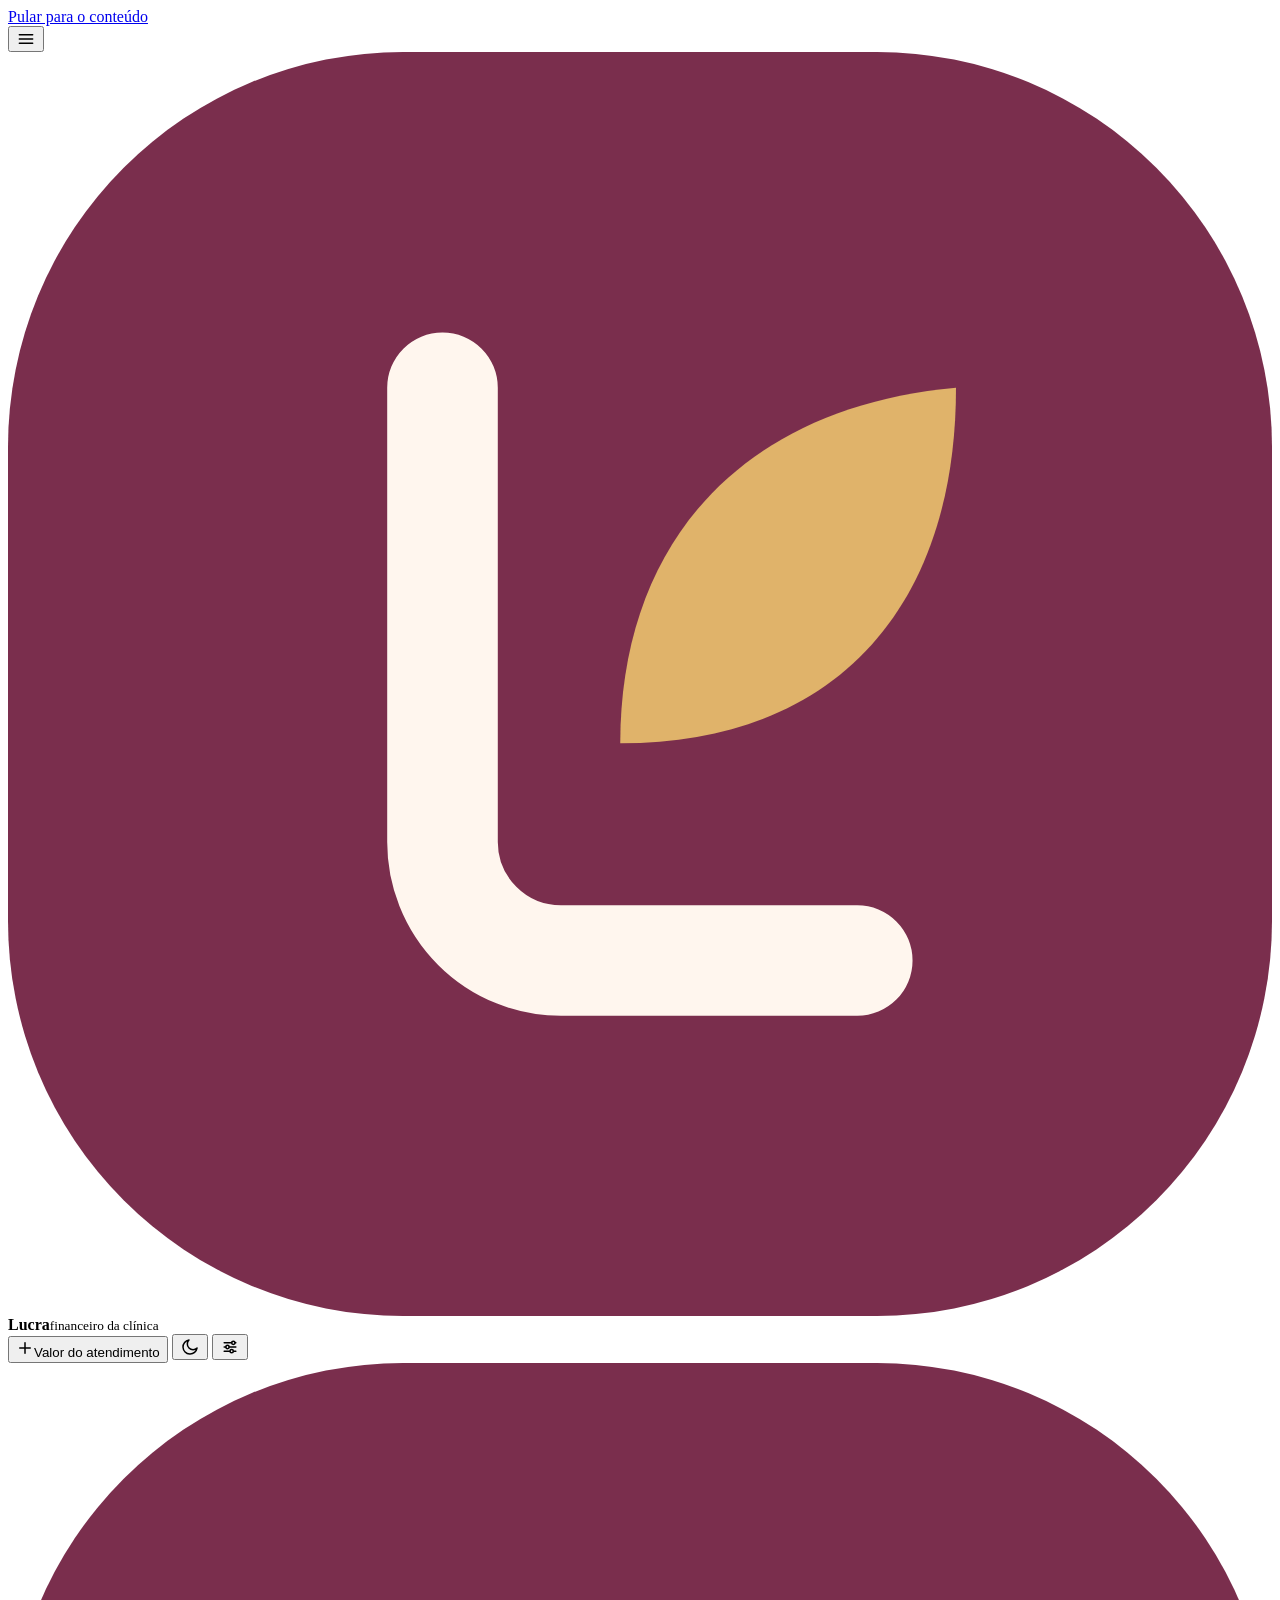
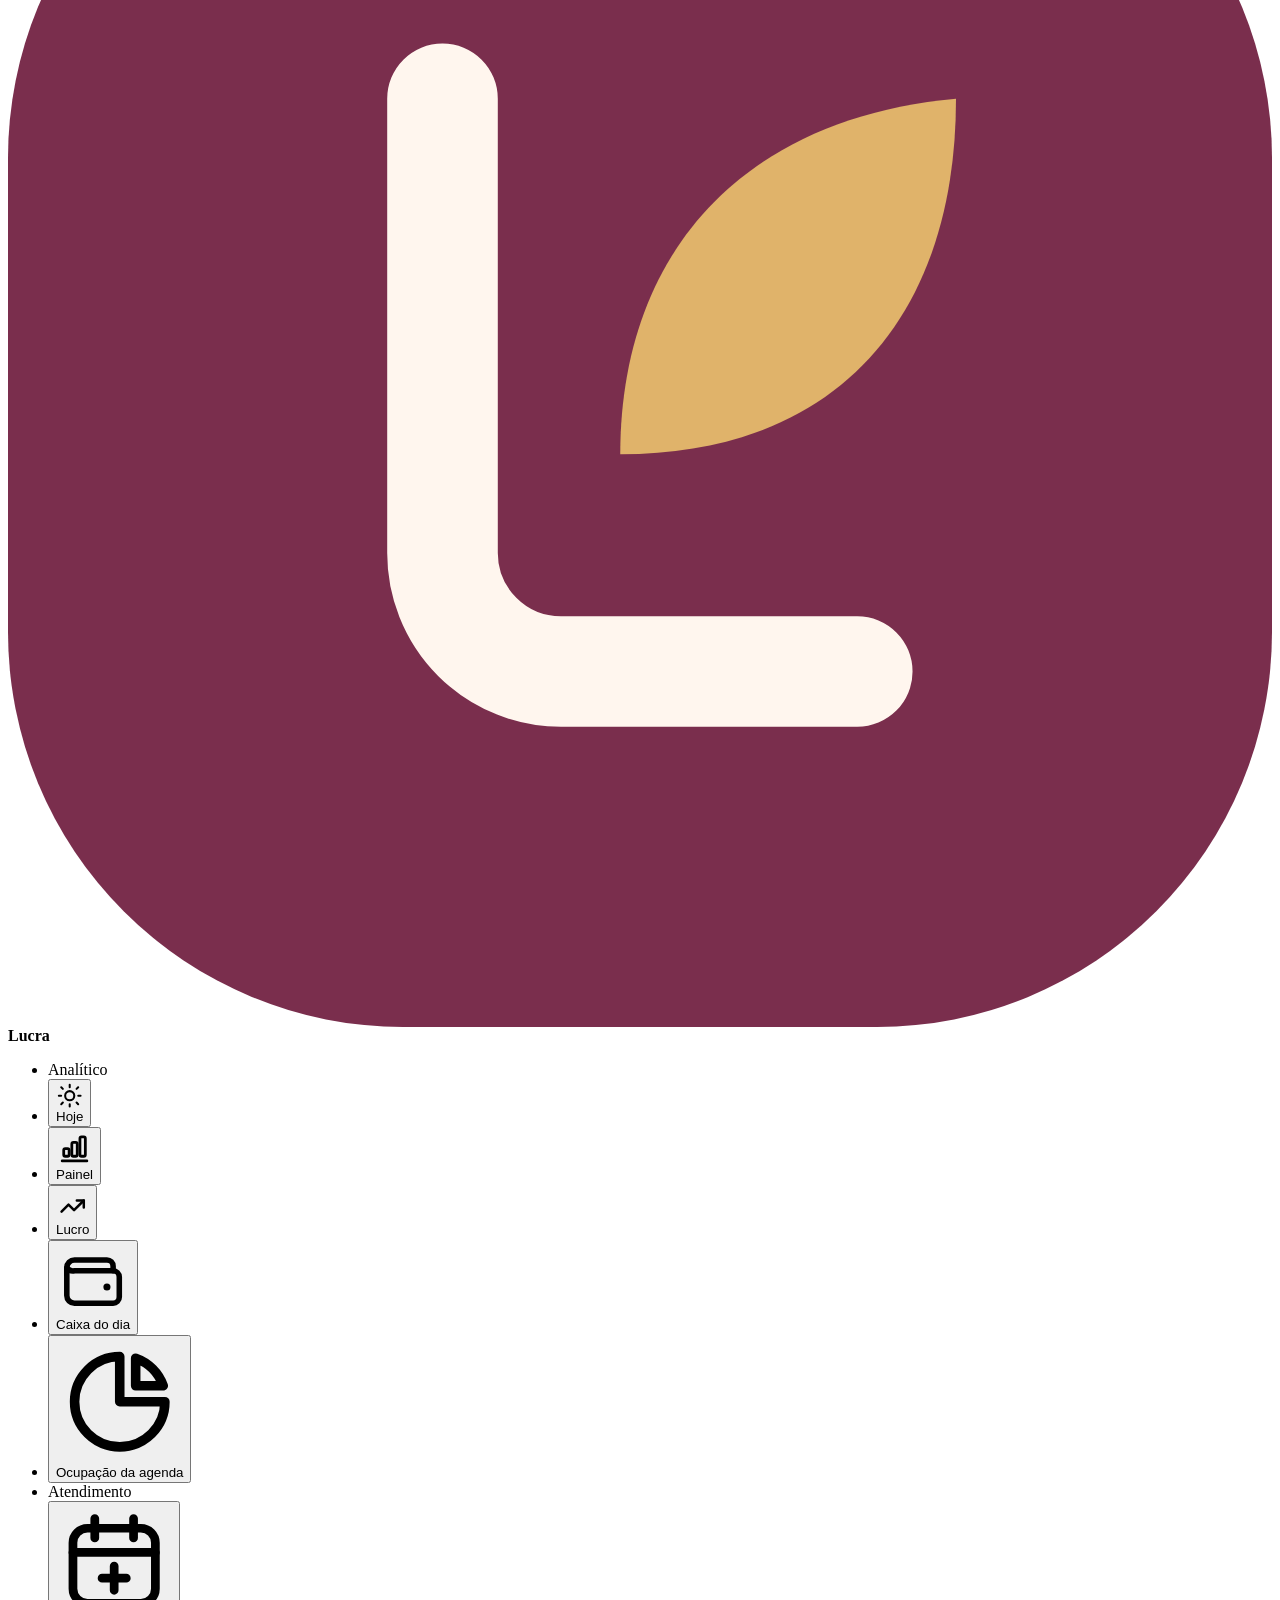
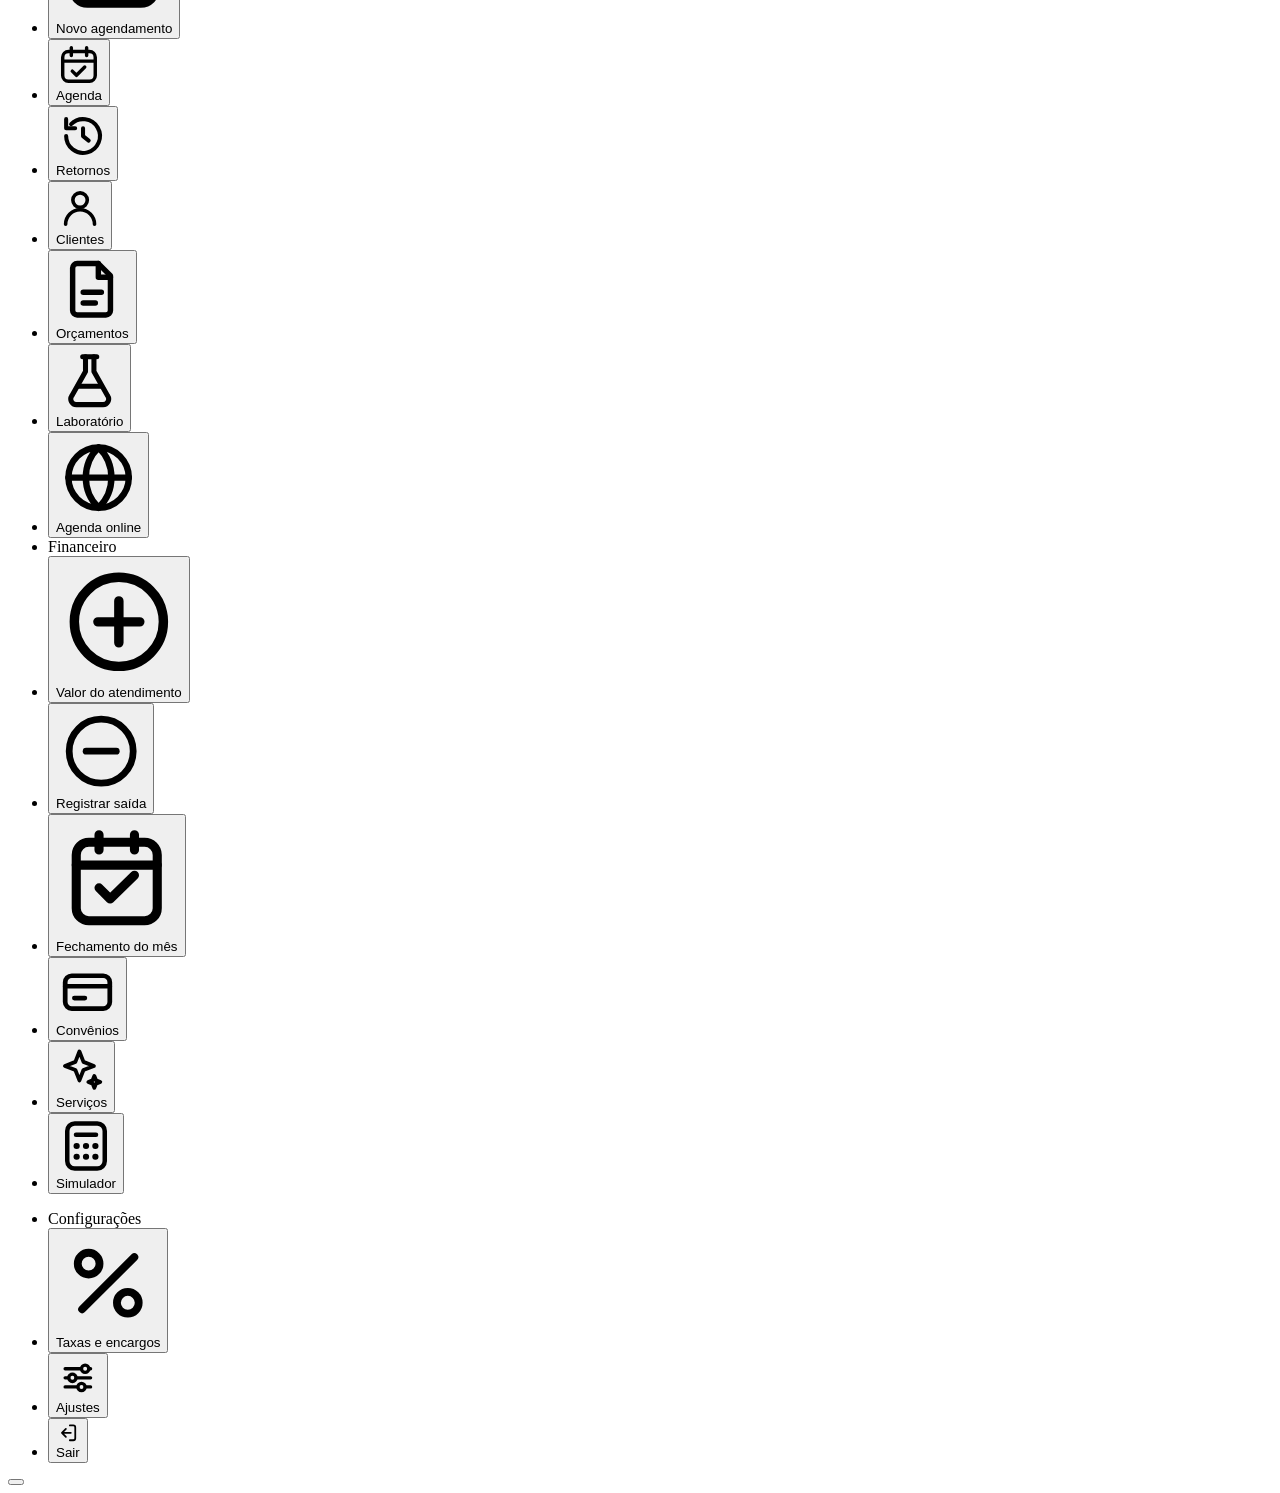
<file: fonte/body.html>
<body>
<a class="pular" href="#view">Pular para o conteúdo</a>

<header><div class="wrap top">
  <button class="ibtn" id="b-menu" aria-label="Abrir menu" aria-expanded="false" aria-controls="menu">
    <svg width="20" height="20" viewBox="0 0 24 24" fill="none" stroke="currentColor" stroke-width="1.8" stroke-linecap="round" aria-hidden="true"><path d="M4 7h16M4 12h16M4 17h16"/></svg></button>
  <div class="logo">
    <svg class="marca" viewBox="0 0 32 32" aria-hidden="true"><rect width="32" height="32" rx="10" fill="#7A2E4D"/><path d="M11 8.5V20a3 3 0 0 0 3 3h7.5" fill="none" stroke="#FFF6EE" stroke-width="2.8" stroke-linecap="round" stroke-linejoin="round"/><path d="M15.5 17.5c0-5 3-8.5 8.5-9 0 5.500-3 9-8.500 9Z" fill="#E0B36A"/></svg>
    <span class="logo-tx"><b>Lucra</b><small id="clinica-nome">financeiro da clínica</small></span>
  </div>
  <div class="row" style="gap:8px;flex-wrap:nowrap">
    <button class="btn pri" id="b-reg"><svg width="18" height="18" viewBox="0 0 24 24" fill="none" stroke="currentColor" stroke-width="2" stroke-linecap="round" aria-hidden="true"><path d="M12 5v14M5 12h14"/></svg>Valor do atendimento</button>
    <button class="ibtn" id="b-tema" aria-label="Alternar tema claro e escuro">
      <svg width="20" height="20" viewBox="0 0 24 24" fill="none" stroke="currentColor" stroke-width="1.8" stroke-linecap="round" stroke-linejoin="round" aria-hidden="true"><path d="M20.5 13.2A8.500 8.500 0 1 1 10.8 3.500a6.600 6.600 0 0 0 9.700 9.700Z"/></svg></button>
    <button class="ibtn" id="b-cfg" aria-label="Ajustes">
      <svg width="20" height="20" viewBox="0 0 24 24" fill="none" stroke="currentColor" stroke-width="1.8" stroke-linecap="round" stroke-linejoin="round" aria-hidden="true"><path d="M5 7h9m4 0h1M5 12h2m4 0h8M5 17h7m4 0h3"/><circle cx="16" cy="7" r="2"/><circle cx="9" cy="12" r="2"/><circle cx="14" cy="17" r="2"/></svg></button>
  </div>
</div></header>

<main><div class="wrap" id="view" tabindex="-1"><div aria-hidden="true"><div class="sk sk-t"></div><div class="sk sk-hero"></div><div class="sk-row"><div class="sk sk-c"></div><div class="sk sk-c"></div></div><div class="sk sk-l"></div><div class="sk sk-l"></div></div></div></main>

<nav aria-label="Principal" id="menu">
  <div class="nav-marca"><svg viewBox="0 0 32 32" aria-hidden="true"><rect width="32" height="32" rx="10" fill="#7A2E4D"/><path d="M11 8.5V20a3 3 0 0 0 3 3h7.5" fill="none" stroke="#FFF6EE" stroke-width="2.8" stroke-linecap="round" stroke-linejoin="round"/><path d="M15.5 17.5c0-5 3-8.5 8.5-9 0 5.500-3 9-8.500 9Z" fill="#E0B36A"/></svg><b>Lucra</b></div>
  <ul>
  <li class="nav-grupo" aria-hidden="true"><span>Analítico</span></li>
  <li><button data-t="hoje" aria-current="true"><span class="ico"><svg viewBox="0 0 24 24" fill="none" stroke="currentColor" stroke-width="1.8" stroke-linecap="round" stroke-linejoin="round" aria-hidden="true"><circle cx="12" cy="12" r="4"/><path d="M12 2.5v2M12 19.5v2M4.6 4.6l1.4 1.4M18 18l1.4 1.4M2.5 12h2M19.5 12h2M4.6 19.4 6 18M18 6l1.4-1.4"/></svg></span><span class="rot">Hoje</span></button></li>
  <li><button data-t="painel"><span class="ico"><svg viewBox="0 0 24 24" fill="none" stroke="currentColor" stroke-width="1.8" stroke-linecap="round" stroke-linejoin="round" aria-hidden="true"><path d="M4 20h16"/><rect x="5" y="12" width="3.500" height="5" rx="1"/><rect x="10.250" y="8" width="3.500" height="9" rx="1"/><rect x="15.500" y="4.500" width="3.500" height="12.500" rx="1"/></svg></span><span class="rot">Painel</span></button></li>
  <li><button data-t="lucro"><span class="ico"><svg viewBox="0 0 24 24" fill="none" stroke="currentColor" stroke-width="1.8" stroke-linecap="round" stroke-linejoin="round" aria-hidden="true"><path d="M4 17l5-5 4 4 7-7"/><path d="M15 9h5v5"/></svg></span><span class="rot">Lucro</span></button></li>
  <li><button data-t="caixa"><span class="ico"><svg viewBox="0 0 24 24" fill="none" stroke="currentColor" stroke-width="1.8" stroke-linecap="round" stroke-linejoin="round" aria-hidden="true"><path d="M3.500 8A2.500 2.500 0 0 1 6 5.500h10.500a2 2 0 0 1 2 2V9"/><path d="M3.500 8v9A2.500 2.500 0 0 0 6 19.500h12.500a2 2 0 0 0 2-2V11a2 2 0 0 0-2-2H6A2.500 2.500 0 0 1 3.500 8Z"/><circle cx="16.500" cy="14.250" r="1.150" fill="currentColor" stroke="none"/></svg></span><span class="rot">Caixa do dia</span></button></li>
  <li><button data-t="ocupacao"><span class="ico"><svg viewBox="0 0 24 24" fill="none" stroke="currentColor" stroke-width="1.8" stroke-linecap="round" stroke-linejoin="round" aria-hidden="true"><path d="M12 3.5a8.5 8.5 0 1 0 8.5 8.5H12Z"/><path d="M15 3.8A8.500 8.500 0 0 1 20.200 9H15Z"/></svg></span><span class="rot">Ocupação da agenda</span></button></li>
  <li class="nav-grupo" aria-hidden="true"><span>Atendimento</span></li>
  <li><button data-t="novoag"><span class="ico"><svg viewBox="0 0 24 24" fill="none" stroke="currentColor" stroke-width="1.8" stroke-linecap="round" stroke-linejoin="round" aria-hidden="true"><rect x="3.5" y="5" width="17" height="15.5" rx="3"/><path d="M8 3v4m8-4v4M3.5 10h17"/><path d="M12 12.8v5M9.5 15.3h5"/></svg></span><span class="rot">Novo agendamento</span></button></li>
  <li><button data-t="agenda"><span class="ico"><svg viewBox="0 0 24 24" fill="none" stroke="currentColor" stroke-width="1.8" stroke-linecap="round" stroke-linejoin="round" aria-hidden="true"><rect x="3.500" y="5" width="17" height="15.500" rx="3"/><path d="M8 3v4m8-4v4M3.500 10h17"/><path d="M8.500 15.200l2.200 2.200 4.300-4.300"/></svg></span><span class="rot">Agenda</span></button></li>
  <li><button data-t="retornos"><span class="ico"><svg viewBox="0 0 24 24" fill="none" stroke="currentColor" stroke-width="1.8" stroke-linecap="round" stroke-linejoin="round" aria-hidden="true"><path d="M4.5 12a7.5 7.5 0 1 0 2.2-5.3"/><path d="M4.5 4.5v4h4"/><path d="M12 8.5V12l2.5 2"/></svg></span><span class="rot">Retornos</span></button></li>
  <li><button data-t="clientes"><span class="ico"><svg viewBox="0 0 24 24" fill="none" stroke="currentColor" stroke-width="1.8" stroke-linecap="round" stroke-linejoin="round" aria-hidden="true"><circle cx="12" cy="8" r="3.600"/><path d="M4.800 20a7.200 7.200 0 0 1 14.400 0"/></svg></span><span class="rot">Clientes</span></button></li>
  <li><button data-t="orcamentos"><span class="ico"><svg viewBox="0 0 24 24" fill="none" stroke="currentColor" stroke-width="1.8" stroke-linecap="round" stroke-linejoin="round" aria-hidden="true"><path d="M7 3.5h7l4 4V19a1.5 1.5 0 0 1-1.5 1.5h-9.5A1.5 1.5 0 0 1 5.5 19V5A1.5 1.5 0 0 1 7 3.5Z"/><path d="M14 3.5V8h4"/><path d="M9 13h6M9 16.5h4"/></svg></span><span class="rot">Orçamentos</span></button></li>
  <li><button data-t="lab"><span class="ico"><svg viewBox="0 0 24 24" fill="none" stroke="currentColor" stroke-width="1.8" stroke-linecap="round" stroke-linejoin="round" aria-hidden="true"><path d="M9.5 3.5h5"/><path d="M10.5 3.5v5.2L5.6 17.4A2 2 0 0 0 7.3 20.5h9.4a2 2 0 0 0 1.7-3.1l-4.9-8.7V3.5"/><path d="M7.8 14h8.4"/></svg></span><span class="rot">Laboratório</span></button></li>
  <li><button data-t="online"><span class="ico"><svg viewBox="0 0 24 24" fill="none" stroke="currentColor" stroke-width="1.8" stroke-linecap="round" stroke-linejoin="round" aria-hidden="true"><circle cx="12" cy="12" r="8.5"/><path d="M3.5 12h17M12 3.5c2.4 2.3 3.6 5.1 3.6 8.5s-1.2 6.2-3.6 8.5c-2.4-2.3-3.6-5.1-3.6-8.5s1.2-6.2 3.6-8.5Z"/></svg></span><span class="rot">Agenda online</span></button></li>
  <li class="nav-grupo" aria-hidden="true"><span>Financeiro</span></li>
  <li><button data-t="registrar"><span class="ico"><svg viewBox="0 0 24 24" fill="none" stroke="currentColor" stroke-width="1.8" stroke-linecap="round" stroke-linejoin="round" aria-hidden="true"><circle cx="12" cy="12" r="8.5"/><path d="M12 8v8M8 12h8"/></svg></span><span class="rot">Valor do atendimento</span></button></li>
  <li><button data-t="saida"><span class="ico"><svg viewBox="0 0 24 24" fill="none" stroke="currentColor" stroke-width="1.8" stroke-linecap="round" stroke-linejoin="round" aria-hidden="true"><circle cx="12" cy="12" r="8.5"/><path d="M8 12h8"/></svg></span><span class="rot">Registrar saída</span></button></li>
  <li><button data-t="fechamento"><span class="ico"><svg viewBox="0 0 24 24" fill="none" stroke="currentColor" stroke-width="1.8" stroke-linecap="round" stroke-linejoin="round" aria-hidden="true"><rect x="4" y="5" width="16" height="15.5" rx="2.5"/><path d="M4 9.5h16M8.5 3.5v3M15.5 3.5v3M8.5 14l2.2 2.2 4.8-4.7"/></svg></span><span class="rot">Fechamento do mês</span></button></li>
  <li><button data-t="convenios"><span class="ico"><svg viewBox="0 0 24 24" fill="none" stroke="currentColor" stroke-width="1.8" stroke-linecap="round" stroke-linejoin="round" aria-hidden="true"><rect x="3.5" y="6" width="17" height="12.5" rx="2.5"/><path d="M3.5 10h17M7 14.5h4"/></svg></span><span class="rot">Convênios</span></button></li>
  <li><button data-t="servicos"><span class="ico"><svg viewBox="0 0 24 24" fill="none" stroke="currentColor" stroke-width="1.8" stroke-linecap="round" stroke-linejoin="round" aria-hidden="true"><path d="M11 3.500l1.900 4.900 4.900 1.900-4.900 1.900L11 17.100l-1.900-4.900-4.900-1.900 4.900-1.900Z"/><path d="M18 15l.800 2 2 .800-2 .800-.800 2-.800-2-2-.800 2-.800Z"/></svg></span><span class="rot">Serviços</span></button></li>
  <li><button data-t="sim"><span class="ico"><svg viewBox="0 0 24 24" fill="none" stroke="currentColor" stroke-width="1.8" stroke-linecap="round" stroke-linejoin="round" aria-hidden="true"><rect x="4.500" y="3" width="15" height="18" rx="3"/><path d="M8 7.500h8"/><path d="M8.200 12h.100m3.650 0h.100m3.650 0h.100M8.200 16.300h.100m3.650 0h.100m3.650 0h.100" stroke-width="2.4"/></svg></span><span class="rot">Simulador</span></button></li>
  </ul>
  <ul class="nav-fim">
  <li class="nav-grupo" aria-hidden="true"><span>Configurações</span></li>
  <li><button data-t="taxas"><span class="ico"><svg viewBox="0 0 24 24" fill="none" stroke="currentColor" stroke-width="1.8" stroke-linecap="round" stroke-linejoin="round" aria-hidden="true"><path d="M18 6 6 18"/><circle cx="7.5" cy="7.5" r="2.5"/><circle cx="16.5" cy="16.5" r="2.5"/></svg></span><span class="rot">Taxas e encargos</span></button></li>
  <li hidden><button data-t="usuarios"><span class="ico"><svg viewBox="0 0 24 24" fill="none" stroke="currentColor" stroke-width="1.8" stroke-linecap="round" stroke-linejoin="round" aria-hidden="true"><circle cx="9" cy="8" r="3.2"/><path d="M3.5 19a5.5 5.5 0 0 1 11 0"/><circle cx="17" cy="9" r="2.4"/><path d="M16 14.2a4.500 4.500 0 0 1 5 4.800"/></svg></span><span class="rot">Usuários e acessos</span></button></li>
  <li><button data-t="ajustes"><span class="ico"><svg viewBox="0 0 24 24" fill="none" stroke="currentColor" stroke-width="1.8" stroke-linecap="round" stroke-linejoin="round" aria-hidden="true"><path d="M5 7h9m4 0h1M5 12h2m4 0h8M5 17h7m4 0h3"/><circle cx="16" cy="7" r="2"/><circle cx="9" cy="12" r="2"/><circle cx="14" cy="17" r="2"/></svg></span><span class="rot">Ajustes</span></button></li>
  <li><button id="b-sair"><span class="ico"><svg viewBox="0 0 24 24" fill="none" stroke="currentColor" stroke-width="1.8" stroke-linecap="round" stroke-linejoin="round" aria-hidden="true"><path d="M14 4.5h3.5a2 2 0 0 1 2 2v11a2 2 0 0 1-2 2H14"/><path d="M10 8l-4 4 4 4M6 12h9"/></svg></span><span class="rot">Sair</span></button></li>
  </ul>
</nav>
<div id="menu-fundo" aria-hidden="true"></div>

<button id="fab" class="fab-redondo" aria-label="Valor do atendimento"><svg viewBox="0 0 24 24" fill="none" stroke="currentColor" stroke-width="2.2" stroke-linecap="round" aria-hidden="true"><path d="M12 5v14M5 12h14"/></svg></button>

<div class="toast" id="toast" role="status" aria-live="polite"></div>
</file>
